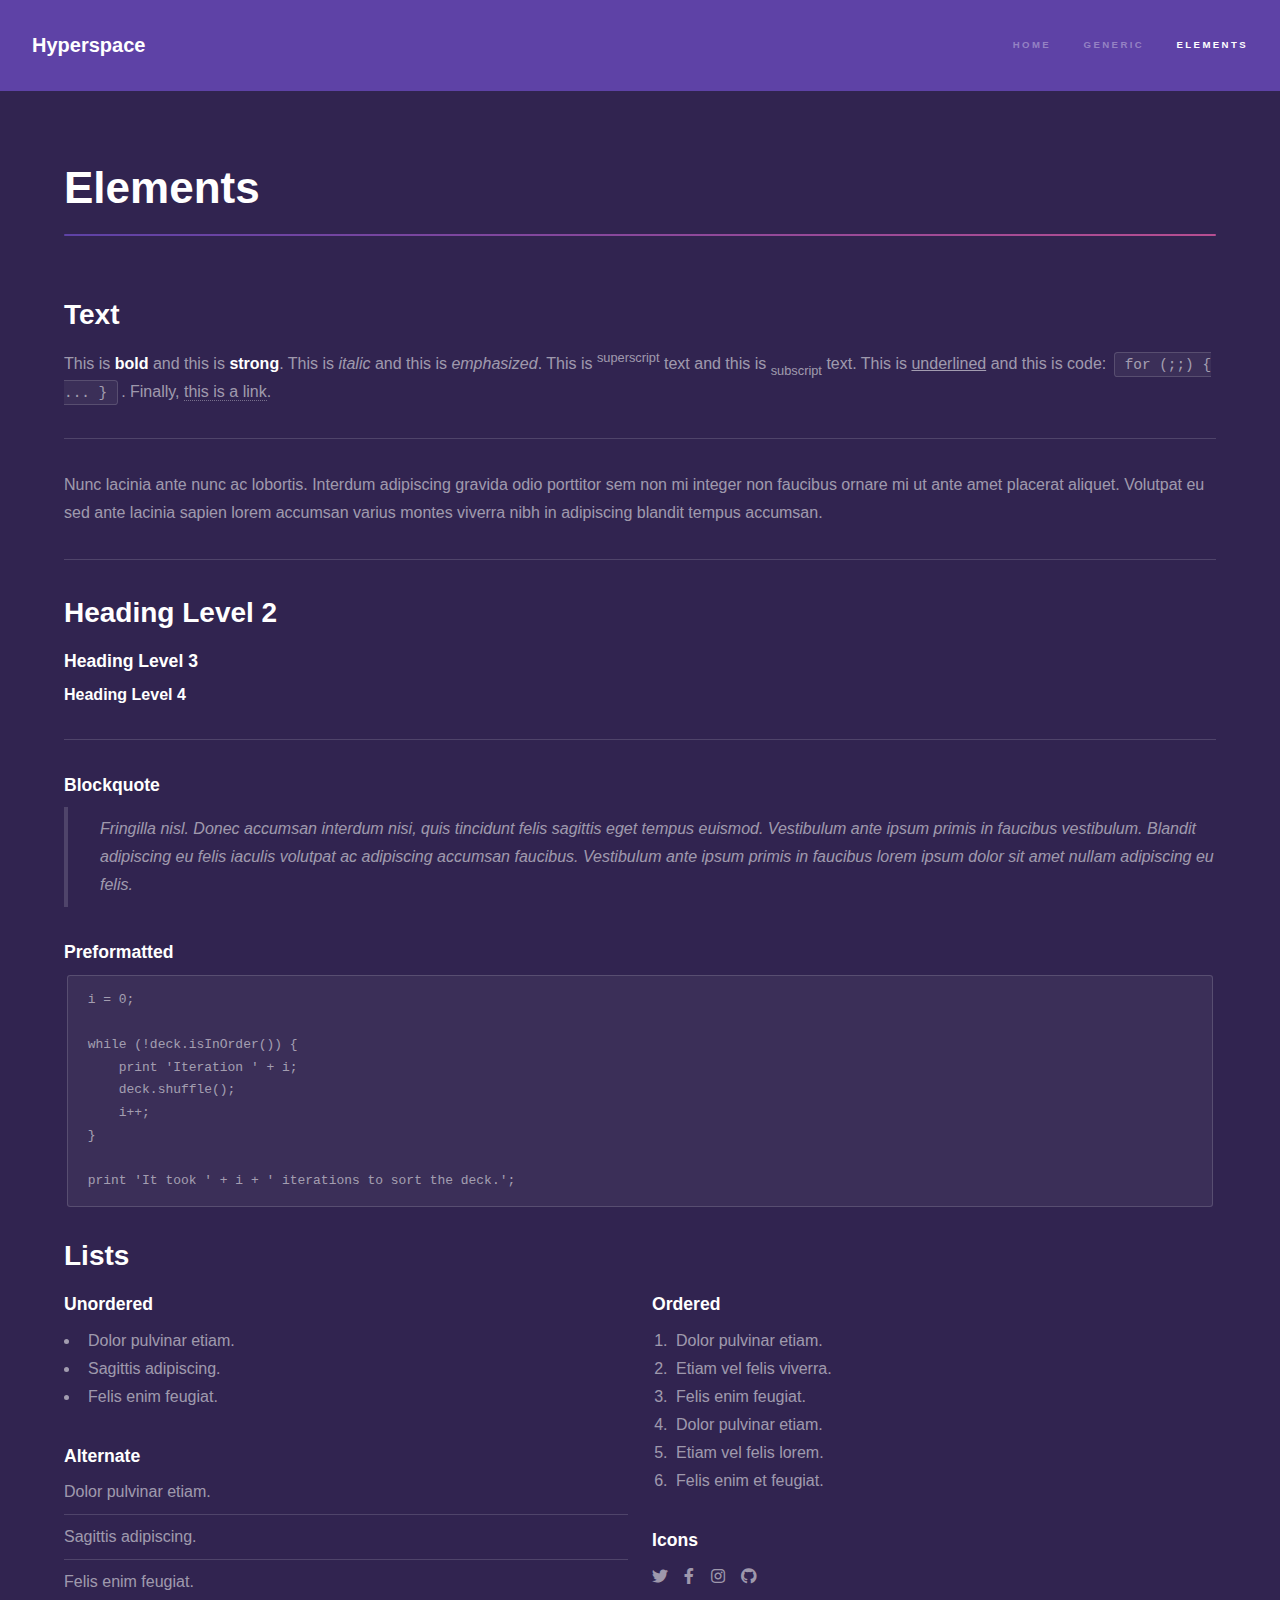
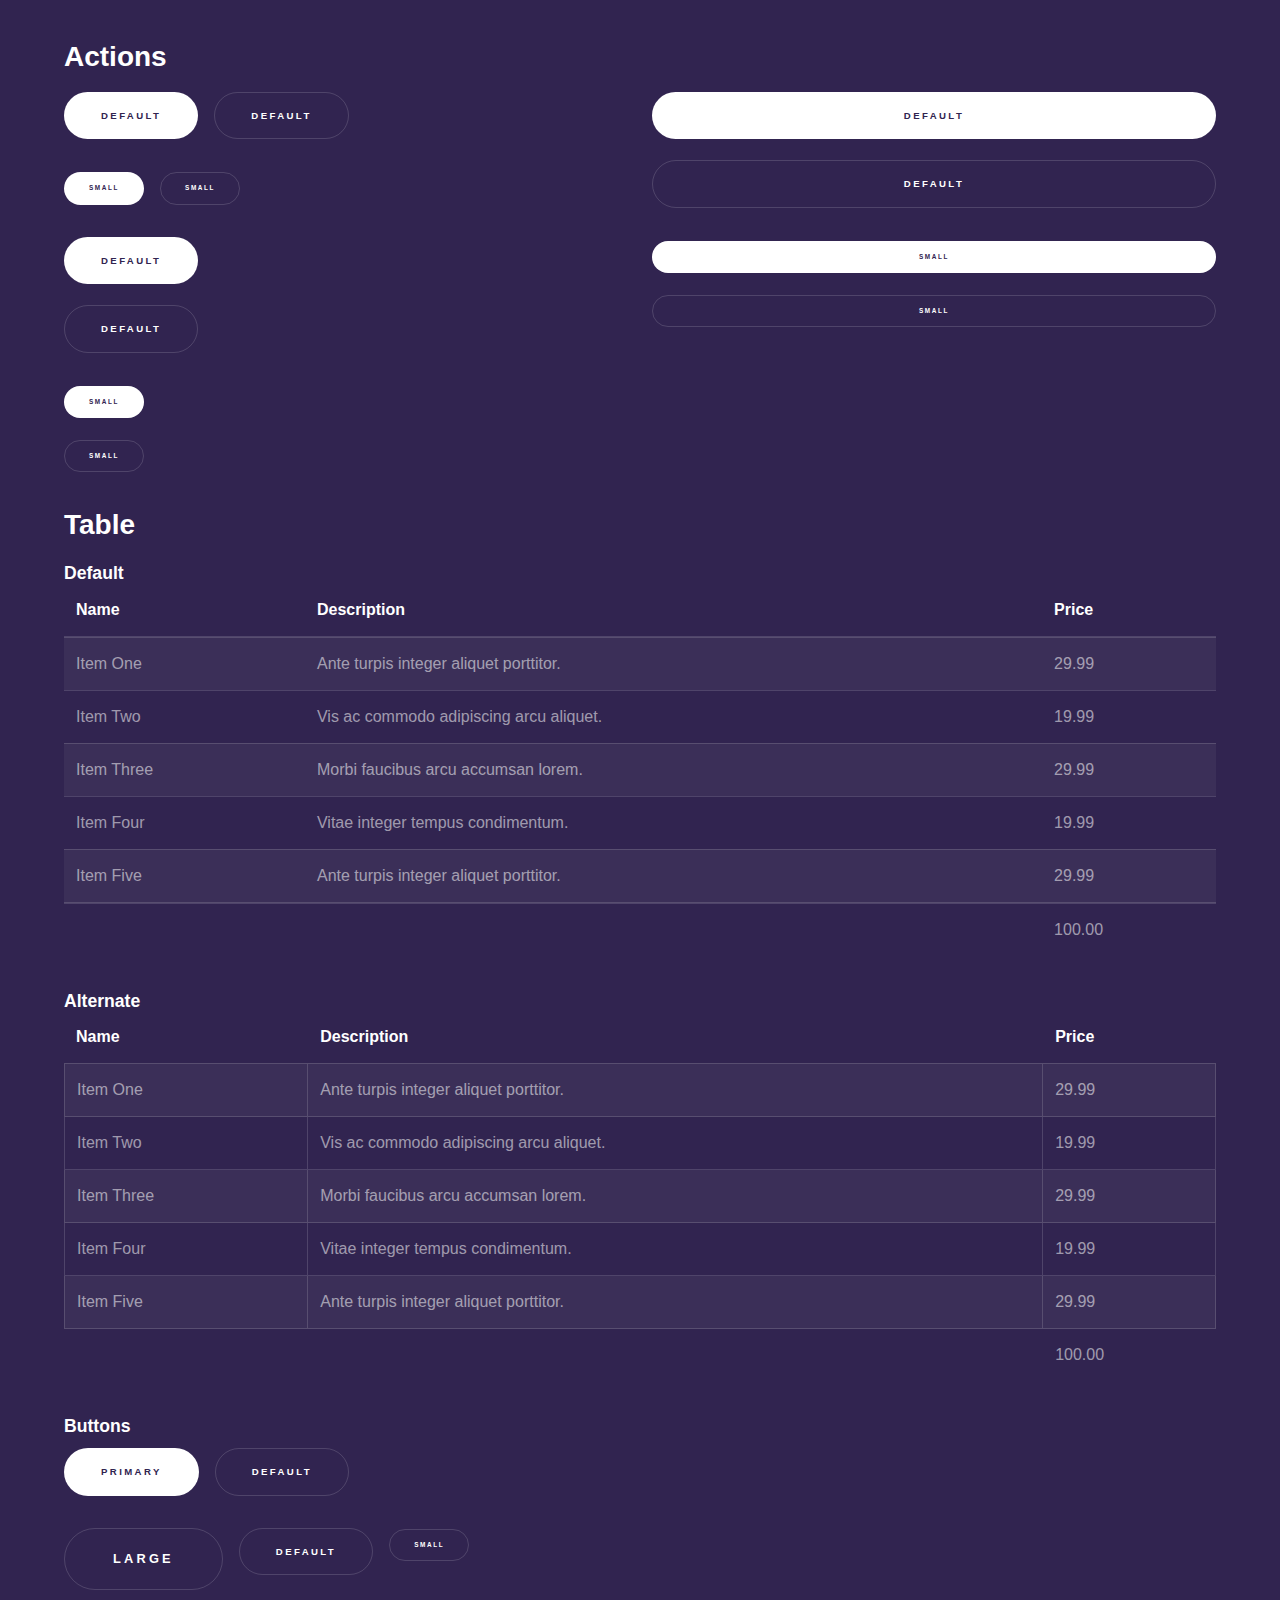
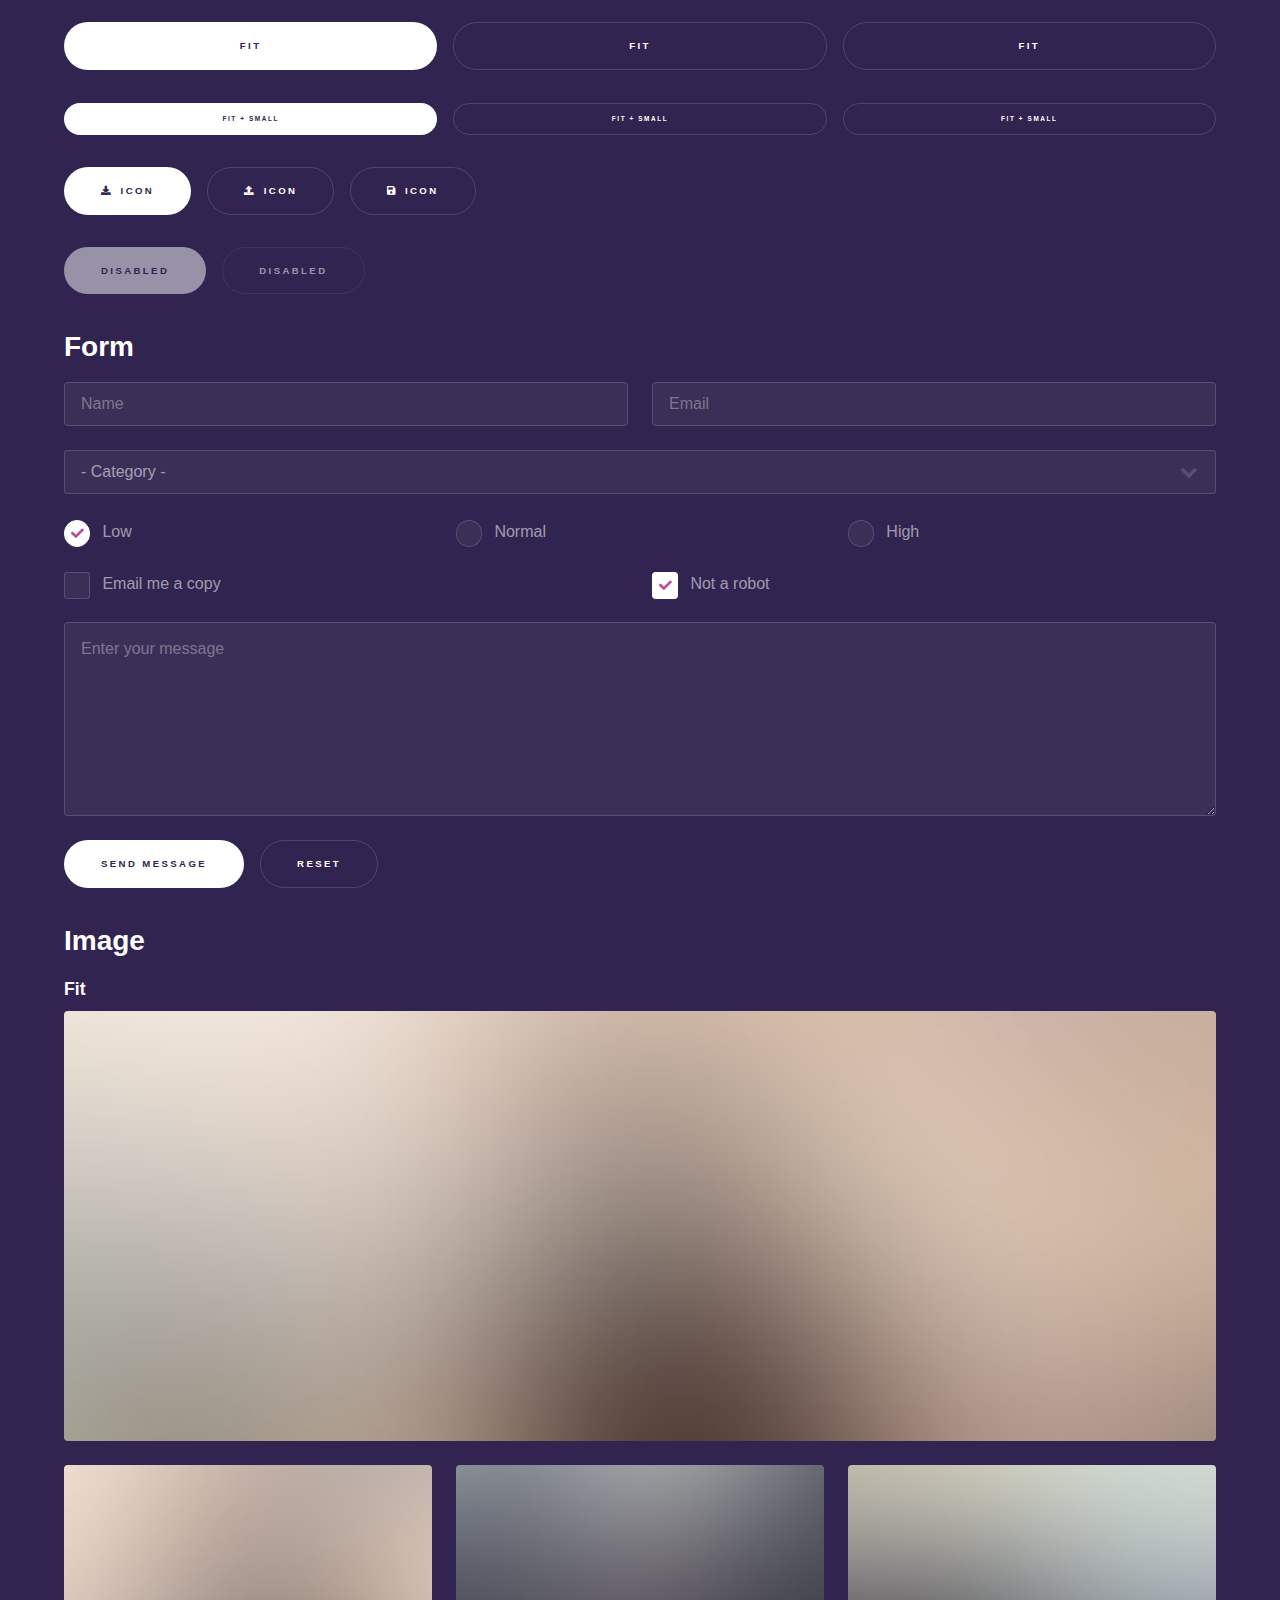
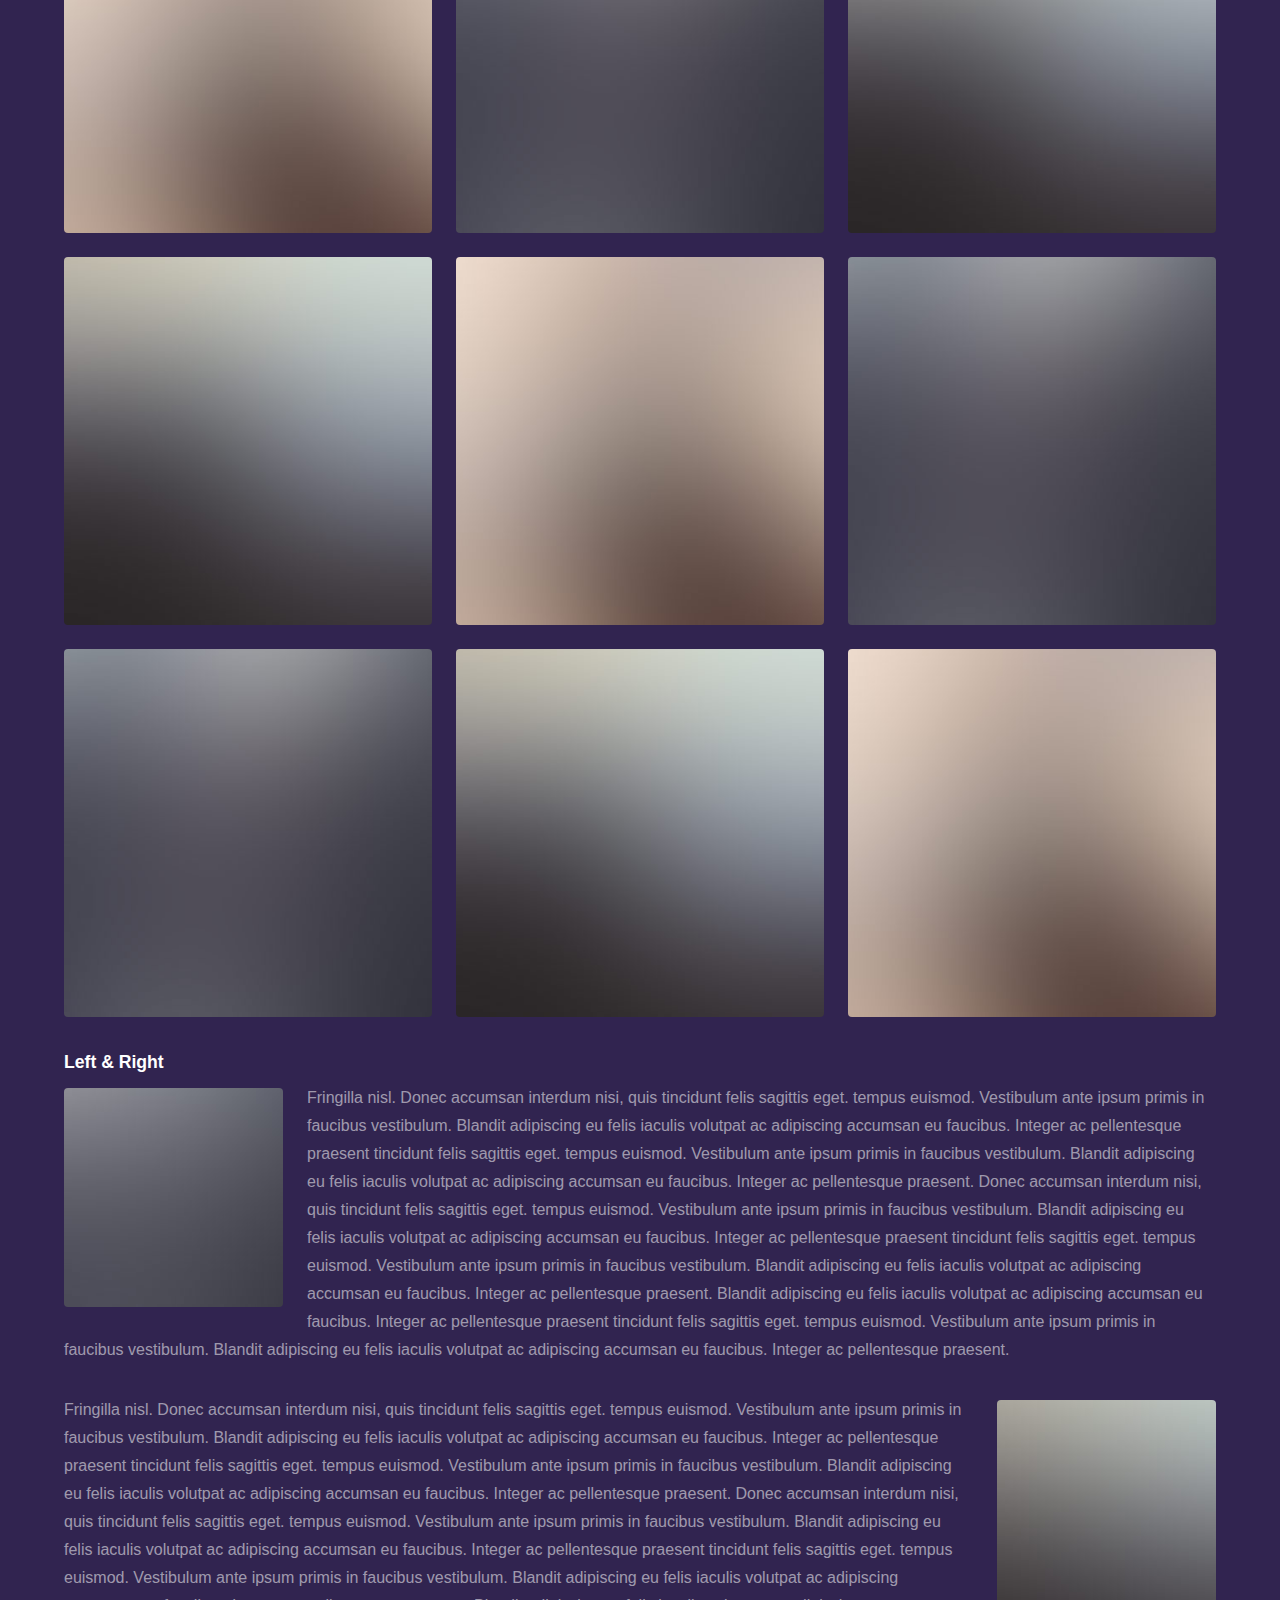
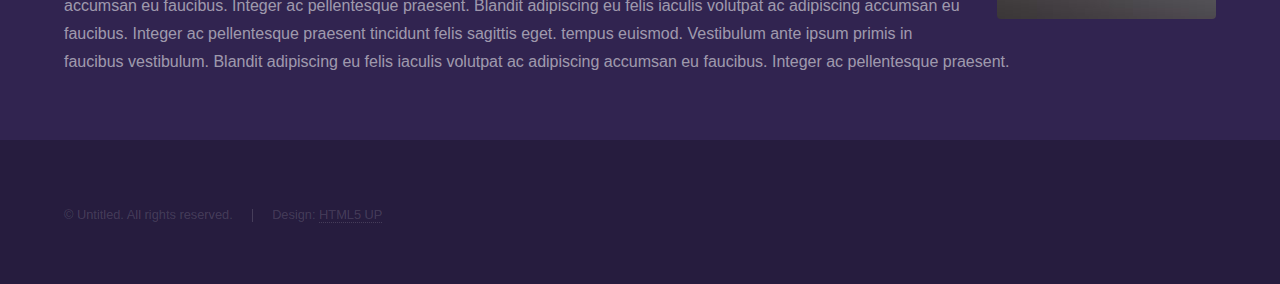
<file: elements.html>
<!DOCTYPE HTML>
<!--
	Hyperspace by HTML5 UP
	html5up.net | @ajlkn
	Free for personal and commercial use under the CCA 3.0 license (html5up.net/license)
-->
<html>
	<head>
		<title>Elements - Hyperspace by HTML5 UP</title>
		<meta charset="utf-8" />
		<meta name="viewport" content="width=device-width, initial-scale=1, user-scalable=no" />
		<link rel="stylesheet" href="assets/css/main.css" />
		<noscript><link rel="stylesheet" href="assets/css/noscript.css" /></noscript>
	</head>
	<body class="is-preload">

		<!-- Header -->
			<header id="header">
				<a href="index.html" class="title">Hyperspace</a>
				<nav>
					<ul>
						<li><a href="index.html">Home</a></li>
						<li><a href="generic.html">Generic</a></li>
						<li><a href="elements.html"  class="active">Elements</a></li>
					</ul>
				</nav>
			</header>

		<!-- Wrapper -->
			<div id="wrapper">

				<!-- Main -->
					<section id="main" class="wrapper">
						<div class="inner">
							<h1 class="major">Elements</h1>

							<!-- Text -->
								<section>
									<h2>Text</h2>
									<p>This is <b>bold</b> and this is <strong>strong</strong>. This is <i>italic</i> and this is <em>emphasized</em>.
									This is <sup>superscript</sup> text and this is <sub>subscript</sub> text.
									This is <u>underlined</u> and this is code: <code>for (;;) { ... }</code>. Finally, <a href="#">this is a link</a>.</p>
									<hr />
									<p>Nunc lacinia ante nunc ac lobortis. Interdum adipiscing gravida odio porttitor sem non mi integer non faucibus ornare mi ut ante amet placerat aliquet. Volutpat eu sed ante lacinia sapien lorem accumsan varius montes viverra nibh in adipiscing blandit tempus accumsan.</p>
									<hr />
									<h2>Heading Level 2</h2>
									<h3>Heading Level 3</h3>
									<h4>Heading Level 4</h4>
									<hr />
									<h3>Blockquote</h3>
									<blockquote>Fringilla nisl. Donec accumsan interdum nisi, quis tincidunt felis sagittis eget tempus euismod. Vestibulum ante ipsum primis in faucibus vestibulum. Blandit adipiscing eu felis iaculis volutpat ac adipiscing accumsan faucibus. Vestibulum ante ipsum primis in faucibus lorem ipsum dolor sit amet nullam adipiscing eu felis.</blockquote>
									<h3>Preformatted</h3>
									<pre><code>i = 0;

while (!deck.isInOrder()) {
    print 'Iteration ' + i;
    deck.shuffle();
    i++;
}

print 'It took ' + i + ' iterations to sort the deck.';</code></pre>
								</section>

							<!-- Lists -->
								<section>
									<h2>Lists</h2>
									<div class="row">
										<div class="col-6 col-12-medium">
											<h3>Unordered</h3>
											<ul>
												<li>Dolor pulvinar etiam.</li>
												<li>Sagittis adipiscing.</li>
												<li>Felis enim feugiat.</li>
											</ul>
											<h3>Alternate</h3>
											<ul class="alt">
												<li>Dolor pulvinar etiam.</li>
												<li>Sagittis adipiscing.</li>
												<li>Felis enim feugiat.</li>
											</ul>
										</div>
										<div class="col-6 col-12-medium">
											<h3>Ordered</h3>
											<ol>
												<li>Dolor pulvinar etiam.</li>
												<li>Etiam vel felis viverra.</li>
												<li>Felis enim feugiat.</li>
												<li>Dolor pulvinar etiam.</li>
												<li>Etiam vel felis lorem.</li>
												<li>Felis enim et feugiat.</li>
											</ol>
											<h3>Icons</h3>
											<ul class="icons">
												<li><a href="#" class="icon brands fa-twitter"><span class="label">Twitter</span></a></li>
												<li><a href="#" class="icon brands fa-facebook-f"><span class="label">Facebook</span></a></li>
												<li><a href="#" class="icon brands fa-instagram"><span class="label">Instagram</span></a></li>
												<li><a href="#" class="icon brands fa-github"><span class="label">Github</span></a></li>
											</ul>
										</div>
									</div>
									<h2>Actions</h2>
									<div class="row">
										<div class="col-6 col-12-medium">
											<ul class="actions">
												<li><a href="#" class="button primary">Default</a></li>
												<li><a href="#" class="button">Default</a></li>
											</ul>
											<ul class="actions small">
												<li><a href="#" class="button primary small">Small</a></li>
												<li><a href="#" class="button small">Small</a></li>
											</ul>
											<ul class="actions stacked">
												<li><a href="#" class="button primary">Default</a></li>
												<li><a href="#" class="button">Default</a></li>
											</ul>
											<ul class="actions stacked">
												<li><a href="#" class="button primary small">Small</a></li>
												<li><a href="#" class="button small">Small</a></li>
											</ul>
										</div>
										<div class="col-6 col-12-medium">
											<ul class="actions stacked">
												<li><a href="#" class="button primary fit">Default</a></li>
												<li><a href="#" class="button fit">Default</a></li>
											</ul>
											<ul class="actions stacked">
												<li><a href="#" class="button primary small fit">Small</a></li>
												<li><a href="#" class="button small fit">Small</a></li>
											</ul>
										</div>
									</div>
								</section>

							<!-- Table -->
								<section>
									<h2>Table</h2>
									<h3>Default</h3>
									<div class="table-wrapper">
										<table>
											<thead>
												<tr>
													<th>Name</th>
													<th>Description</th>
													<th>Price</th>
												</tr>
											</thead>
											<tbody>
												<tr>
													<td>Item One</td>
													<td>Ante turpis integer aliquet porttitor.</td>
													<td>29.99</td>
												</tr>
												<tr>
													<td>Item Two</td>
													<td>Vis ac commodo adipiscing arcu aliquet.</td>
													<td>19.99</td>
												</tr>
												<tr>
													<td>Item Three</td>
													<td> Morbi faucibus arcu accumsan lorem.</td>
													<td>29.99</td>
												</tr>
												<tr>
													<td>Item Four</td>
													<td>Vitae integer tempus condimentum.</td>
													<td>19.99</td>
												</tr>
												<tr>
													<td>Item Five</td>
													<td>Ante turpis integer aliquet porttitor.</td>
													<td>29.99</td>
												</tr>
											</tbody>
											<tfoot>
												<tr>
													<td colspan="2"></td>
													<td>100.00</td>
												</tr>
											</tfoot>
										</table>
									</div>

									<h3>Alternate</h3>
									<div class="table-wrapper">
										<table class="alt">
											<thead>
												<tr>
													<th>Name</th>
													<th>Description</th>
													<th>Price</th>
												</tr>
											</thead>
											<tbody>
												<tr>
													<td>Item One</td>
													<td>Ante turpis integer aliquet porttitor.</td>
													<td>29.99</td>
												</tr>
												<tr>
													<td>Item Two</td>
													<td>Vis ac commodo adipiscing arcu aliquet.</td>
													<td>19.99</td>
												</tr>
												<tr>
													<td>Item Three</td>
													<td> Morbi faucibus arcu accumsan lorem.</td>
													<td>29.99</td>
												</tr>
												<tr>
													<td>Item Four</td>
													<td>Vitae integer tempus condimentum.</td>
													<td>19.99</td>
												</tr>
												<tr>
													<td>Item Five</td>
													<td>Ante turpis integer aliquet porttitor.</td>
													<td>29.99</td>
												</tr>
											</tbody>
											<tfoot>
												<tr>
													<td colspan="2"></td>
													<td>100.00</td>
												</tr>
											</tfoot>
										</table>
									</div>
								</section>

							<!-- Buttons -->
								<section>
									<h3>Buttons</h3>
									<ul class="actions">
										<li><a href="#" class="button primary">Primary</a></li>
										<li><a href="#" class="button">Default</a></li>
									</ul>
									<ul class="actions">
										<li><a href="#" class="button large">Large</a></li>
										<li><a href="#" class="button">Default</a></li>
										<li><a href="#" class="button small">Small</a></li>
									</ul>
									<ul class="actions fit">
										<li><a href="#" class="button primary fit">Fit</a></li>
										<li><a href="#" class="button fit">Fit</a></li>
										<li><a href="#" class="button fit">Fit</a></li>
									</ul>
									<ul class="actions fit small">
										<li><a href="#" class="button primary fit small">Fit + Small</a></li>
										<li><a href="#" class="button fit small">Fit + Small</a></li>
										<li><a href="#" class="button fit small">Fit + Small</a></li>
									</ul>
									<ul class="actions">
										<li><a href="#" class="button primary icon solid fa-download">Icon</a></li>
										<li><a href="#" class="button icon solid fa-upload">Icon</a></li>
										<li><a href="#" class="button icon solid fa-save">Icon</a></li>
									</ul>
									<ul class="actions">
										<li><span class="button primary disabled">Disabled</span></li>
										<li><span class="button disabled">Disabled</span></li>
									</ul>
								</section>

							<!-- Form -->
								<section>
									<h2>Form</h2>
									<form method="post" action="#">
										<div class="row gtr-uniform">
											<div class="col-6 col-12-xsmall">
												<input type="text" name="demo-name" id="demo-name" value="" placeholder="Name" />
											</div>
											<div class="col-6 col-12-xsmall">
												<input type="email" name="demo-email" id="demo-email" value="" placeholder="Email" />
											</div>
											<div class="col-12">
												<select name="demo-category" id="demo-category">
													<option value="">- Category -</option>
													<option value="1">Manufacturing</option>
													<option value="1">Shipping</option>
													<option value="1">Administration</option>
													<option value="1">Human Resources</option>
												</select>
											</div>
											<div class="col-4 col-12-small">
												<input type="radio" id="demo-priority-low" name="demo-priority" checked>
												<label for="demo-priority-low">Low</label>
											</div>
											<div class="col-4 col-12-small">
												<input type="radio" id="demo-priority-normal" name="demo-priority">
												<label for="demo-priority-normal">Normal</label>
											</div>
											<div class="col-4 col-12-small">
												<input type="radio" id="demo-priority-high" name="demo-priority">
												<label for="demo-priority-high">High</label>
											</div>
											<div class="col-6 col-12-small">
												<input type="checkbox" id="demo-copy" name="demo-copy">
												<label for="demo-copy">Email me a copy</label>
											</div>
											<div class="col-6 col-12-small">
												<input type="checkbox" id="demo-human" name="demo-human" checked>
												<label for="demo-human">Not a robot</label>
											</div>
											<div class="col-12">
												<textarea name="demo-message" id="demo-message" placeholder="Enter your message" rows="6"></textarea>
											</div>
											<div class="col-12">
												<ul class="actions">
													<li><input type="submit" value="Send Message" class="primary" /></li>
													<li><input type="reset" value="Reset" /></li>
												</ul>
											</div>
										</div>
									</form>
								</section>

							<!-- Image -->
								<section>
									<h2>Image</h2>
									<h3>Fit</h3>
									<div class="box alt">
										<div class="row gtr-uniform">
											<div class="col-12"><span class="image fit"><img src="images/pic04.jpg" alt="" /></span></div>
											<div class="col-4"><span class="image fit"><img src="images/pic01.jpg" alt="" /></span></div>
											<div class="col-4"><span class="image fit"><img src="images/pic02.jpg" alt="" /></span></div>
											<div class="col-4"><span class="image fit"><img src="images/pic03.jpg" alt="" /></span></div>
											<div class="col-4"><span class="image fit"><img src="images/pic03.jpg" alt="" /></span></div>
											<div class="col-4"><span class="image fit"><img src="images/pic01.jpg" alt="" /></span></div>
											<div class="col-4"><span class="image fit"><img src="images/pic02.jpg" alt="" /></span></div>
											<div class="col-4"><span class="image fit"><img src="images/pic02.jpg" alt="" /></span></div>
											<div class="col-4"><span class="image fit"><img src="images/pic03.jpg" alt="" /></span></div>
											<div class="col-4"><span class="image fit"><img src="images/pic01.jpg" alt="" /></span></div>
										</div>
									</div>
									<h3>Left &amp; Right</h3>
									<p><span class="image left"><img src="images/pic05.jpg" alt="" /></span>Fringilla nisl. Donec accumsan interdum nisi, quis tincidunt felis sagittis eget. tempus euismod. Vestibulum ante ipsum primis in faucibus vestibulum. Blandit adipiscing eu felis iaculis volutpat ac adipiscing accumsan eu faucibus. Integer ac pellentesque praesent tincidunt felis sagittis eget. tempus euismod. Vestibulum ante ipsum primis in faucibus vestibulum. Blandit adipiscing eu felis iaculis volutpat ac adipiscing accumsan eu faucibus. Integer ac pellentesque praesent. Donec accumsan interdum nisi, quis tincidunt felis sagittis eget. tempus euismod. Vestibulum ante ipsum primis in faucibus vestibulum. Blandit adipiscing eu felis iaculis volutpat ac adipiscing accumsan eu faucibus. Integer ac pellentesque praesent tincidunt felis sagittis eget. tempus euismod. Vestibulum ante ipsum primis in faucibus vestibulum. Blandit adipiscing eu felis iaculis volutpat ac adipiscing accumsan eu faucibus. Integer ac pellentesque praesent. Blandit adipiscing eu felis iaculis volutpat ac adipiscing accumsan eu faucibus. Integer ac pellentesque praesent tincidunt felis sagittis eget. tempus euismod. Vestibulum ante ipsum primis in faucibus vestibulum. Blandit adipiscing eu felis iaculis volutpat ac adipiscing accumsan eu faucibus. Integer ac pellentesque praesent.</p>
									<p><span class="image right"><img src="images/pic06.jpg" alt="" /></span>Fringilla nisl. Donec accumsan interdum nisi, quis tincidunt felis sagittis eget. tempus euismod. Vestibulum ante ipsum primis in faucibus vestibulum. Blandit adipiscing eu felis iaculis volutpat ac adipiscing accumsan eu faucibus. Integer ac pellentesque praesent tincidunt felis sagittis eget. tempus euismod. Vestibulum ante ipsum primis in faucibus vestibulum. Blandit adipiscing eu felis iaculis volutpat ac adipiscing accumsan eu faucibus. Integer ac pellentesque praesent. Donec accumsan interdum nisi, quis tincidunt felis sagittis eget. tempus euismod. Vestibulum ante ipsum primis in faucibus vestibulum. Blandit adipiscing eu felis iaculis volutpat ac adipiscing accumsan eu faucibus. Integer ac pellentesque praesent tincidunt felis sagittis eget. tempus euismod. Vestibulum ante ipsum primis in faucibus vestibulum. Blandit adipiscing eu felis iaculis volutpat ac adipiscing accumsan eu faucibus. Integer ac pellentesque praesent. Blandit adipiscing eu felis iaculis volutpat ac adipiscing accumsan eu faucibus. Integer ac pellentesque praesent tincidunt felis sagittis eget. tempus euismod. Vestibulum ante ipsum primis in faucibus vestibulum. Blandit adipiscing eu felis iaculis volutpat ac adipiscing accumsan eu faucibus. Integer ac pellentesque praesent.</p>
								</section>

						</div>
					</section>

			</div>

		<!-- Footer -->
			<footer id="footer" class="wrapper alt">
				<div class="inner">
					<ul class="menu">
						<li>&copy; Untitled. All rights reserved.</li><li>Design: <a href="http://html5up.net">HTML5 UP</a></li>
					</ul>
				</div>
			</footer>

		<!-- Scripts -->
			<script src="assets/js/jquery.min.js"></script>
			<script src="assets/js/jquery.scrollex.min.js"></script>
			<script src="assets/js/jquery.scrolly.min.js"></script>
			<script src="assets/js/browser.min.js"></script>
			<script src="assets/js/breakpoints.min.js"></script>
			<script src="assets/js/util.js"></script>
			<script src="assets/js/main.js"></script>

	</body>
</html>
</file>
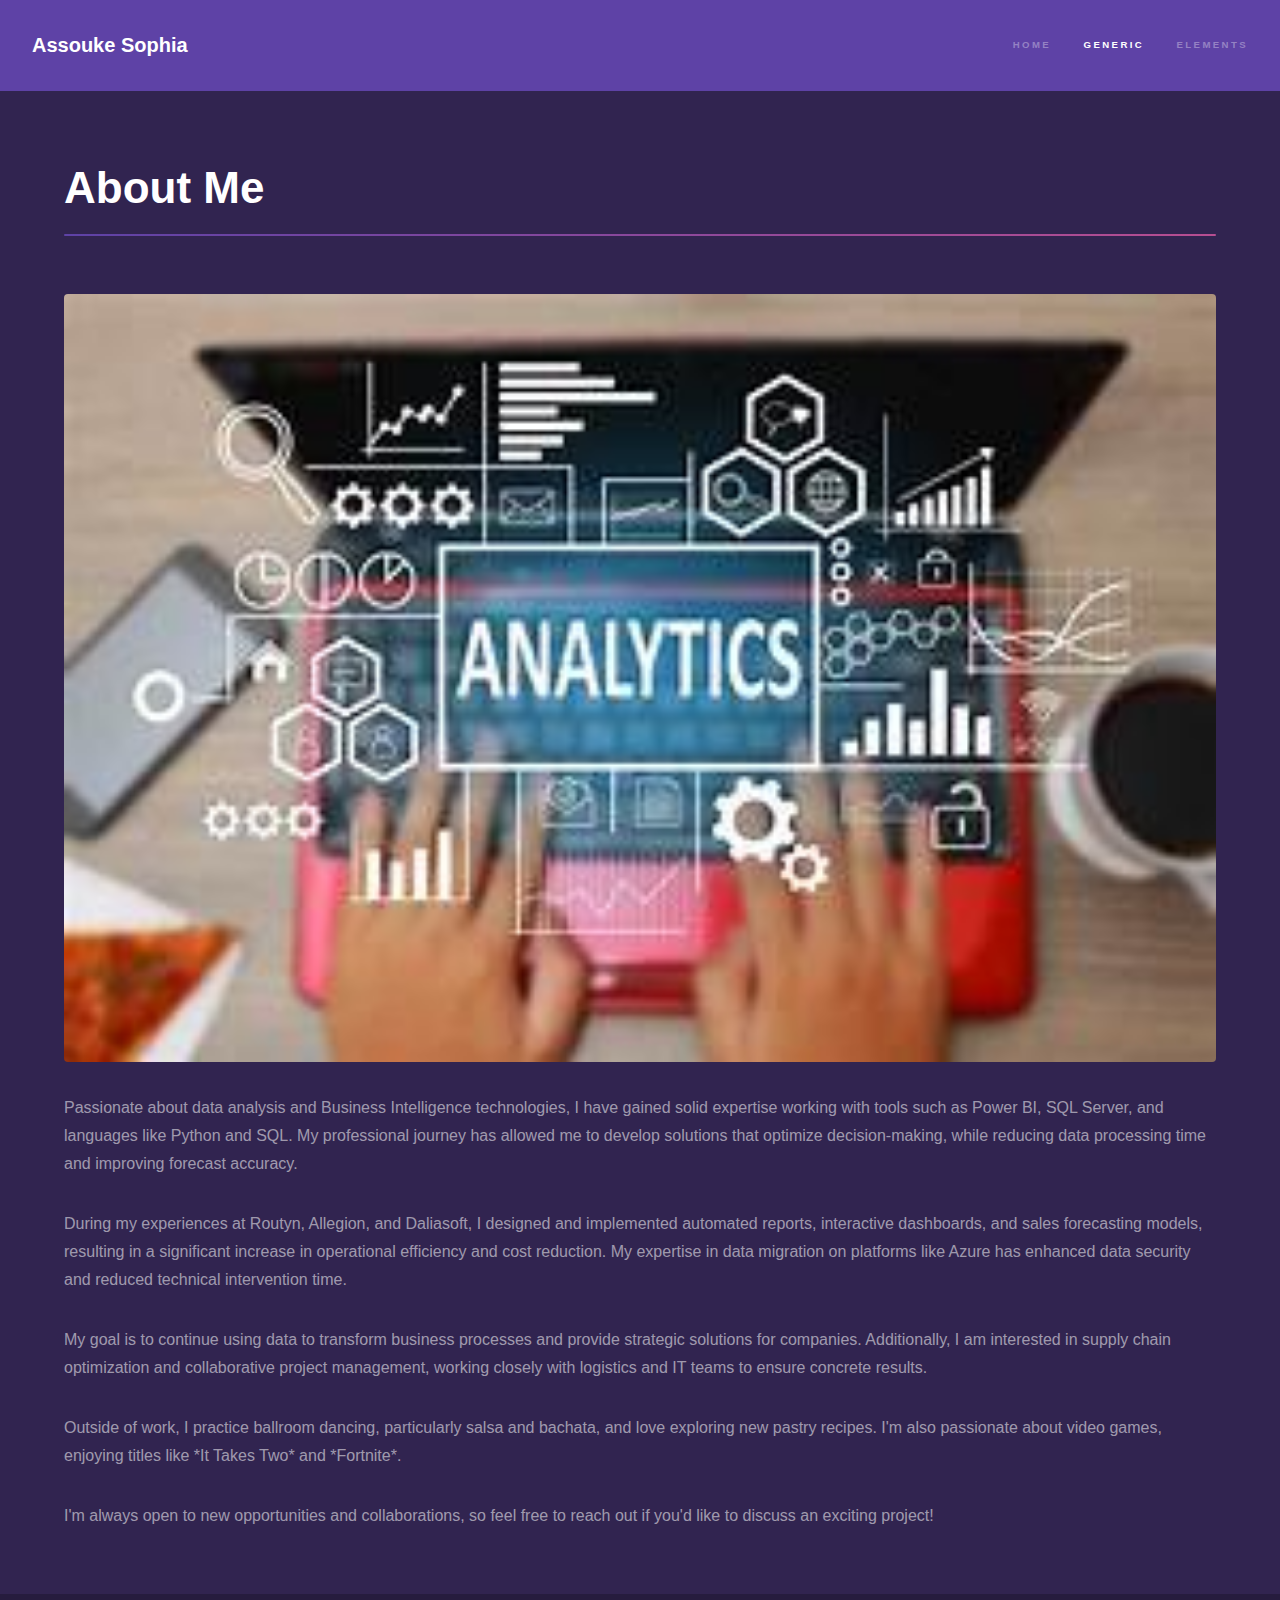
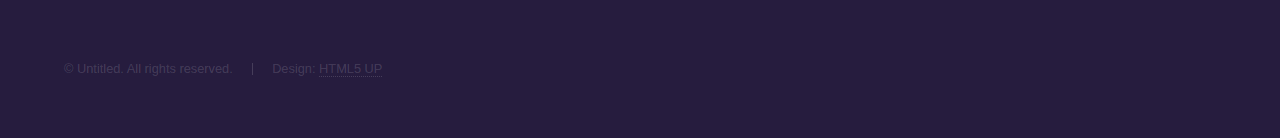
<file: generic.html>
<!DOCTYPE HTML>
<!--
	Hyperspace by HTML5 UP
	html5up.net | @ajlkn
	Free for personal and commercial use under the CCA 3.0 license (html5up.net/license)
-->
<html>
	<head>
		<title>About Me</title>
		<meta charset="utf-8" />
		<meta name="viewport" content="width=device-width, initial-scale=1, user-scalable=no" />
		<link rel="stylesheet" href="assets/css/main.css" />
		<noscript><link rel="stylesheet" href="assets/css/noscript.css" /></noscript>
	</head>
	<body class="is-preload">

		<!-- Header -->
			<header id="header">
				<a href="index.html" class="title">Assouke Sophia</a>
				<nav>
					<ul>
						<li><a href="index.html">Home</a></li>
						<li><a href="generic.html" class="active">Generic</a></li>
						<li><a href="elements.html">Elements</a></li>
					</ul>
				</nav>
			</header>

		<!-- Wrapper -->
			<div id="wrapper">

				<!-- Main -->
<section id="main" class="wrapper">
    <div class="inner">
        <h1 class="major">About Me</h1>
        <span class="image fit"><img src="images/th.png" alt="" /></span>
        <p>Passionate about data analysis and Business Intelligence technologies, I have gained solid expertise working with tools such as Power BI, SQL Server, and languages like Python and SQL. My professional journey has allowed me to develop solutions that optimize decision-making, while reducing data processing time and improving forecast accuracy.</p>
        <p>During my experiences at Routyn, Allegion, and Daliasoft, I designed and implemented automated reports, interactive dashboards, and sales forecasting models, resulting in a significant increase in operational efficiency and cost reduction. My expertise in data migration on platforms like Azure has enhanced data security and reduced technical intervention time.</p>
        <p>My goal is to continue using data to transform business processes and provide strategic solutions for companies. Additionally, I am interested in supply chain optimization and collaborative project management, working closely with logistics and IT teams to ensure concrete results.</p>
        <p>Outside of work, I practice ballroom dancing, particularly salsa and bachata, and love exploring new pastry recipes. I'm also passionate about video games, enjoying titles like *It Takes Two* and *Fortnite*.</p>

        <p>I'm always open to new opportunities and collaborations, so feel free to reach out if you'd like to discuss an exciting project!</p>
    </div>
</section>


			</div>

		<!-- Footer -->
			<footer id="footer" class="wrapper alt">
				<div class="inner">
					<ul class="menu">
						<li>&copy; Untitled. All rights reserved.</li><li>Design: <a href="http://html5up.net">HTML5 UP</a></li>
					</ul>
				</div>
			</footer>

		<!-- Scripts -->
			<script src="assets/js/jquery.min.js"></script>
			<script src="assets/js/jquery.scrollex.min.js"></script>
			<script src="assets/js/jquery.scrolly.min.js"></script>
			<script src="assets/js/browser.min.js"></script>
			<script src="assets/js/breakpoints.min.js"></script>
			<script src="assets/js/util.js"></script>
			<script src="assets/js/main.js"></script>

	</body>
</html>
</file>
<file: assets/css/noscript.css>
/*
	Hyperspace by HTML5 UP
	html5up.net | @ajlkn
	Free for personal and commercial use under the CCA 3.0 license (html5up.net/license)
*/

/* Spotlights */

	.spotlights > section > .image:before {
		opacity: 0 !important;
	}

	.spotlights > section > .content > .inner {
		-moz-transform: none !important;
		-webkit-transform: none !important;
		-ms-transform: none !important;
		transform: none !important;
		opacity: 1 !important;
	}

/* Wrapper */

	.wrapper > .inner {
		opacity: 1 !important;
		-moz-transform: none !important;
		-webkit-transform: none !important;
		-ms-transform: none !important;
		transform: none !important;
	}

/* Sidebar */

	#sidebar > .inner {
		opacity: 1 !important;
	}

	#sidebar nav > ul > li {
		-moz-transform: none !important;
		-webkit-transform: none !important;
		-ms-transform: none !important;
		transform: none !important;
		opacity: 1 !important;
	}
</file>
<file: assets/css/main.css>
@import url(fontawesome-all.min.css);

/*
	Hyperspace by HTML5 UP
	html5up.net | @ajlkn
	Free for personal and commercial use under the CCA 3.0 license (html5up.net/license)
*/

html, body, div, span, applet, object,
iframe, h1, h2, h3, h4, h5, h6, p, blockquote,
pre, a, abbr, acronym, address, big, cite,
code, del, dfn, em, img, ins, kbd, q, s, samp,
small, strike, strong, sub, sup, tt, var, b,
u, i, center, dl, dt, dd, ol, ul, li, fieldset,
form, label, legend, table, caption, tbody,
tfoot, thead, tr, th, td, article, aside,
canvas, details, embed, figure, figcaption,
footer, header, hgroup, menu, nav, output, ruby,
section, summary, time, mark, audio, video {
	margin: 0;
	padding: 0;
	border: 0;
	font-size: 100%;
	font: inherit;
	vertical-align: baseline;}

article, aside, details, figcaption, figure,
footer, header, hgroup, menu, nav, section {
	display: block;}

body {
	line-height: 1;
}

ol, ul {
	list-style: none;
}

blockquote, q {
	quotes: none;
}

	blockquote:before, blockquote:after, q:before, q:after {
		content: '';
		content: none;
	}

table {
	border-collapse: collapse;
	border-spacing: 0;
}

body {
	-webkit-text-size-adjust: none;
}

mark {
	background-color: transparent;
	color: inherit;
}

input::-moz-focus-inner {
	border: 0;
	padding: 0;
}

input, select, textarea {
	-moz-appearance: none;
	-webkit-appearance: none;
	-ms-appearance: none;
	appearance: none;
}

/* Basic */

	@-ms-viewport {
		width: device-width;
	}

	body {
		-ms-overflow-style: scrollbar;
	}

	@media screen and (max-width: 480px) {

		html, body {
			min-width: 320px;
		}

	}

	html {
		box-sizing: border-box;
	}

	*, *:before, *:after {
		box-sizing: inherit;
	}

	body {
		background: #312450;
	}

		body.is-preload *, body.is-preload *:before, body.is-preload *:after {
			-moz-animation: none !important;
			-webkit-animation: none !important;
			-ms-animation: none !important;
			animation: none !important;
			-moz-transition: none !important;
			-webkit-transition: none !important;
			-ms-transition: none !important;
			transition: none !important;
		}

/* Type */

	body, input, select, textarea {
		color: rgba(255, 255, 255, 0.55);
		font-family: Arial, Helvetica, sans-serif;
		font-size: 16.5pt;
		font-weight: normal;
		line-height: 1.75;
	}

		@media screen and (max-width: 1680px) {

			body, input, select, textarea {
				font-size: 13pt;
			}

		}

		@media screen and (max-width: 1280px) {

			body, input, select, textarea {
				font-size: 12pt;
			}

		}

		@media screen and (max-width: 360px) {

			body, input, select, textarea {
				font-size: 11pt;
			}

		}

	a {
		-moz-transition: color 0.2s ease, border-bottom-color 0.2s ease;
		-webkit-transition: color 0.2s ease, border-bottom-color 0.2s ease;
		-ms-transition: color 0.2s ease, border-bottom-color 0.2s ease;
		transition: color 0.2s ease, border-bottom-color 0.2s ease;
		border-bottom: dotted 1px rgba(255, 255, 255, 0.35);
		color: inherit;
		text-decoration: none;
	}

		a:hover {
			border-bottom-color: transparent;
			color: #ffffff;
		}

	strong, b {
		color: #ffffff;
		font-weight: bold;
	}

	em, i {
		font-style: italic;
	}

	p {
		margin: 0 0 2em 0;
	}

	h1, h2, h3, h4, h5, h6 {
		color: #ffffff;
		font-weight: bold;
		line-height: 1.5;
		margin: 0 0 0.5em 0;
	}

		h1 a, h2 a, h3 a, h4 a, h5 a, h6 a {
			color: inherit;
			text-decoration: none;
		}

	h1 {
		font-size: 2.75em;
	}

		h1.major {
			margin: 0 0 1.3em 0;
			position: relative;
			padding-bottom: 0.35em;
		}

			h1.major:after {
				background-image: -moz-linear-gradient(to right, #5e42a6, #b74e91);
				background-image: -webkit-linear-gradient(to right, #5e42a6, #b74e91);
				background-image: -ms-linear-gradient(to right, #5e42a6, #b74e91);
				background-image: linear-gradient(to right, #5e42a6, #b74e91);
				-moz-transition: max-width 0.2s ease;
				-webkit-transition: max-width 0.2s ease;
				-ms-transition: max-width 0.2s ease;
				transition: max-width 0.2s ease;
				border-radius: 0.2em;
				bottom: 0;
				content: '';
				height: 0.05em;
				position: absolute;
				right: 0;
				width: 100%;
			}

	h2 {
		font-size: 1.75em;
	}

	h3 {
		font-size: 1.1em;
	}

	h4 {
		font-size: 1em;
	}

	h5 {
		font-size: 0.8em;
	}

	h6 {
		font-size: 0.6em;
	}

	@media screen and (max-width: 736px) {

		h1 {
			font-size: 2em;
		}

		h2 {
			font-size: 1.25em;
		}

		h3 {
			font-size: 1em;
		}

		h4 {
			font-size: 0.8em;
		}

		h5 {
			font-size: 0.6em;
		}

		h6 {
			font-size: 0.6em;
		}

	}

	sub {
		font-size: 0.8em;
		position: relative;
		top: 0.5em;
	}

	sup {
		font-size: 0.8em;
		position: relative;
		top: -0.5em;
	}

	blockquote {
		border-left: solid 4px rgba(255, 255, 255, 0.15);
		font-style: italic;
		margin: 0 0 2em 0;
		padding: 0.5em 0 0.5em 2em;
	}

	code {
		background: rgba(255, 255, 255, 0.05);
		border-radius: 0.25em;
		border: solid 1px rgba(255, 255, 255, 0.15);
		font-family: "Courier New", monospace;
		font-size: 0.9em;
		margin: 0 0.25em;
		padding: 0.25em 0.65em;
	}

	pre {
		-webkit-overflow-scrolling: touch;
		font-family: "Courier New", monospace;
		font-size: 0.9em;
		margin: 0 0 2em 0;
	}

		pre code {
			display: block;
			line-height: 1.75em;
			padding: 1em 1.5em;
			overflow-x: auto;
		}

	hr {
		border: 0;
		border-bottom: solid 1px rgba(255, 255, 255, 0.15);
		margin: 2em 0;
	}

		hr.major {
			margin: 3em 0;
		}

	.align-left {
		text-align: left;
	}

	.align-center {
		text-align: center;
	}

	.align-right {
		text-align: right;
	}

/* Row */

	.row {
		display: flex;
		flex-wrap: wrap;
		box-sizing: border-box;
		align-items: stretch;
	}

		.row > * {
			box-sizing: border-box;
		}

		.row.gtr-uniform > * > :last-child {
			margin-bottom: 0;
		}

		.row.aln-left {
			justify-content: flex-start;
		}

		.row.aln-center {
			justify-content: center;
		}

		.row.aln-right {
			justify-content: flex-end;
		}

		.row.aln-top {
			align-items: flex-start;
		}

		.row.aln-middle {
			align-items: center;
		}

		.row.aln-bottom {
			align-items: flex-end;
		}

		.row > .imp {
			order: -1;
		}

		.row > .col-1 {
			width: 8.33333%;
		}

		.row > .off-1 {
			margin-left: 8.33333%;
		}

		.row > .col-2 {
			width: 16.66667%;
		}

		.row > .off-2 {
			margin-left: 16.66667%;
		}

		.row > .col-3 {
			width: 25%;
		}

		.row > .off-3 {
			margin-left: 25%;
		}

		.row > .col-4 {
			width: 33.33333%;
		}

		.row > .off-4 {
			margin-left: 33.33333%;
		}

		.row > .col-5 {
			width: 41.66667%;
		}

		.row > .off-5 {
			margin-left: 41.66667%;
		}

		.row > .col-6 {
			width: 50%;
		}

		.row > .off-6 {
			margin-left: 50%;
		}

		.row > .col-7 {
			width: 58.33333%;
		}

		.row > .off-7 {
			margin-left: 58.33333%;
		}

		.row > .col-8 {
			width: 66.66667%;
		}

		.row > .off-8 {
			margin-left: 66.66667%;
		}

		.row > .col-9 {
			width: 75%;
		}

		.row > .off-9 {
			margin-left: 75%;
		}

		.row > .col-10 {
			width: 83.33333%;
		}

		.row > .off-10 {
			margin-left: 83.33333%;
		}

		.row > .col-11 {
			width: 91.66667%;
		}

		.row > .off-11 {
			margin-left: 91.66667%;
		}

		.row > .col-12 {
			width: 100%;
		}

		.row > .off-12 {
			margin-left: 100%;
		}

		.row.gtr-0 {
			margin-top: 0;
			margin-left: 0em;
		}

			.row.gtr-0 > * {
				padding: 0 0 0 0em;
			}

			.row.gtr-0.gtr-uniform {
				margin-top: 0em;
			}

				.row.gtr-0.gtr-uniform > * {
					padding-top: 0em;
				}

		.row.gtr-25 {
			margin-top: 0;
			margin-left: -0.375em;
		}

			.row.gtr-25 > * {
				padding: 0 0 0 0.375em;
			}

			.row.gtr-25.gtr-uniform {
				margin-top: -0.375em;
			}

				.row.gtr-25.gtr-uniform > * {
					padding-top: 0.375em;
				}

		.row.gtr-50 {
			margin-top: 0;
			margin-left: -0.75em;
		}

			.row.gtr-50 > * {
				padding: 0 0 0 0.75em;
			}

			.row.gtr-50.gtr-uniform {
				margin-top: -0.75em;
			}

				.row.gtr-50.gtr-uniform > * {
					padding-top: 0.75em;
				}

		.row {
			margin-top: 0;
			margin-left: -1.5em;
		}

			.row > * {
				padding: 0 0 0 1.5em;
			}

			.row.gtr-uniform {
				margin-top: -1.5em;
			}

				.row.gtr-uniform > * {
					padding-top: 1.5em;
				}

		.row.gtr-150 {
			margin-top: 0;
			margin-left: -2.25em;
		}

			.row.gtr-150 > * {
				padding: 0 0 0 2.25em;
			}

			.row.gtr-150.gtr-uniform {
				margin-top: -2.25em;
			}

				.row.gtr-150.gtr-uniform > * {
					padding-top: 2.25em;
				}

		.row.gtr-200 {
			margin-top: 0;
			margin-left: -3em;
		}

			.row.gtr-200 > * {
				padding: 0 0 0 3em;
			}

			.row.gtr-200.gtr-uniform {
				margin-top: -3em;
			}

				.row.gtr-200.gtr-uniform > * {
					padding-top: 3em;
				}

		@media screen and (max-width: 1680px) {

			.row {
				display: flex;
				flex-wrap: wrap;
				box-sizing: border-box;
				align-items: stretch;
			}

				.row > * {
					box-sizing: border-box;
				}

				.row.gtr-uniform > * > :last-child {
					margin-bottom: 0;
				}

				.row.aln-left {
					justify-content: flex-start;
				}

				.row.aln-center {
					justify-content: center;
				}

				.row.aln-right {
					justify-content: flex-end;
				}

				.row.aln-top {
					align-items: flex-start;
				}

				.row.aln-middle {
					align-items: center;
				}

				.row.aln-bottom {
					align-items: flex-end;
				}

				.row > .imp-xlarge {
					order: -1;
				}

				.row > .col-1-xlarge {
					width: 8.33333%;
				}

				.row > .off-1-xlarge {
					margin-left: 8.33333%;
				}

				.row > .col-2-xlarge {
					width: 16.66667%;
				}

				.row > .off-2-xlarge {
					margin-left: 16.66667%;
				}

				.row > .col-3-xlarge {
					width: 25%;
				}

				.row > .off-3-xlarge {
					margin-left: 25%;
				}

				.row > .col-4-xlarge {
					width: 33.33333%;
				}

				.row > .off-4-xlarge {
					margin-left: 33.33333%;
				}

				.row > .col-5-xlarge {
					width: 41.66667%;
				}

				.row > .off-5-xlarge {
					margin-left: 41.66667%;
				}

				.row > .col-6-xlarge {
					width: 50%;
				}

				.row > .off-6-xlarge {
					margin-left: 50%;
				}

				.row > .col-7-xlarge {
					width: 58.33333%;
				}

				.row > .off-7-xlarge {
					margin-left: 58.33333%;
				}

				.row > .col-8-xlarge {
					width: 66.66667%;
				}

				.row > .off-8-xlarge {
					margin-left: 66.66667%;
				}

				.row > .col-9-xlarge {
					width: 75%;
				}

				.row > .off-9-xlarge {
					margin-left: 75%;
				}

				.row > .col-10-xlarge {
					width: 83.33333%;
				}

				.row > .off-10-xlarge {
					margin-left: 83.33333%;
				}

				.row > .col-11-xlarge {
					width: 91.66667%;
				}

				.row > .off-11-xlarge {
					margin-left: 91.66667%;
				}

				.row > .col-12-xlarge {
					width: 100%;
				}

				.row > .off-12-xlarge {
					margin-left: 100%;
				}

				.row.gtr-0 {
					margin-top: 0;
					margin-left: 0em;
				}

					.row.gtr-0 > * {
						padding: 0 0 0 0em;
					}

					.row.gtr-0.gtr-uniform {
						margin-top: 0em;
					}

						.row.gtr-0.gtr-uniform > * {
							padding-top: 0em;
						}

				.row.gtr-25 {
					margin-top: 0;
					margin-left: -0.375em;
				}

					.row.gtr-25 > * {
						padding: 0 0 0 0.375em;
					}

					.row.gtr-25.gtr-uniform {
						margin-top: -0.375em;
					}

						.row.gtr-25.gtr-uniform > * {
							padding-top: 0.375em;
						}

				.row.gtr-50 {
					margin-top: 0;
					margin-left: -0.75em;
				}

					.row.gtr-50 > * {
						padding: 0 0 0 0.75em;
					}

					.row.gtr-50.gtr-uniform {
						margin-top: -0.75em;
					}

						.row.gtr-50.gtr-uniform > * {
							padding-top: 0.75em;
						}

				.row {
					margin-top: 0;
					margin-left: -1.5em;
				}

					.row > * {
						padding: 0 0 0 1.5em;
					}

					.row.gtr-uniform {
						margin-top: -1.5em;
					}

						.row.gtr-uniform > * {
							padding-top: 1.5em;
						}

				.row.gtr-150 {
					margin-top: 0;
					margin-left: -2.25em;
				}

					.row.gtr-150 > * {
						padding: 0 0 0 2.25em;
					}

					.row.gtr-150.gtr-uniform {
						margin-top: -2.25em;
					}

						.row.gtr-150.gtr-uniform > * {
							padding-top: 2.25em;
						}

				.row.gtr-200 {
					margin-top: 0;
					margin-left: -3em;
				}

					.row.gtr-200 > * {
						padding: 0 0 0 3em;
					}

					.row.gtr-200.gtr-uniform {
						margin-top: -3em;
					}

						.row.gtr-200.gtr-uniform > * {
							padding-top: 3em;
						}

		}

		@media screen and (max-width: 1280px) {

			.row {
				display: flex;
				flex-wrap: wrap;
				box-sizing: border-box;
				align-items: stretch;
			}

				.row > * {
					box-sizing: border-box;
				}

				.row.gtr-uniform > * > :last-child {
					margin-bottom: 0;
				}

				.row.aln-left {
					justify-content: flex-start;
				}

				.row.aln-center {
					justify-content: center;
				}

				.row.aln-right {
					justify-content: flex-end;
				}

				.row.aln-top {
					align-items: flex-start;
				}

				.row.aln-middle {
					align-items: center;
				}

				.row.aln-bottom {
					align-items: flex-end;
				}

				.row > .imp-large {
					order: -1;
				}

				.row > .col-1-large {
					width: 8.33333%;
				}

				.row > .off-1-large {
					margin-left: 8.33333%;
				}

				.row > .col-2-large {
					width: 16.66667%;
				}

				.row > .off-2-large {
					margin-left: 16.66667%;
				}

				.row > .col-3-large {
					width: 25%;
				}

				.row > .off-3-large {
					margin-left: 25%;
				}

				.row > .col-4-large {
					width: 33.33333%;
				}

				.row > .off-4-large {
					margin-left: 33.33333%;
				}

				.row > .col-5-large {
					width: 41.66667%;
				}

				.row > .off-5-large {
					margin-left: 41.66667%;
				}

				.row > .col-6-large {
					width: 50%;
				}

				.row > .off-6-large {
					margin-left: 50%;
				}

				.row > .col-7-large {
					width: 58.33333%;
				}

				.row > .off-7-large {
					margin-left: 58.33333%;
				}

				.row > .col-8-large {
					width: 66.66667%;
				}

				.row > .off-8-large {
					margin-left: 66.66667%;
				}

				.row > .col-9-large {
					width: 75%;
				}

				.row > .off-9-large {
					margin-left: 75%;
				}

				.row > .col-10-large {
					width: 83.33333%;
				}

				.row > .off-10-large {
					margin-left: 83.33333%;
				}

				.row > .col-11-large {
					width: 91.66667%;
				}

				.row > .off-11-large {
					margin-left: 91.66667%;
				}

				.row > .col-12-large {
					width: 100%;
				}

				.row > .off-12-large {
					margin-left: 100%;
				}

				.row.gtr-0 {
					margin-top: 0;
					margin-left: 0em;
				}

					.row.gtr-0 > * {
						padding: 0 0 0 0em;
					}

					.row.gtr-0.gtr-uniform {
						margin-top: 0em;
					}

						.row.gtr-0.gtr-uniform > * {
							padding-top: 0em;
						}

				.row.gtr-25 {
					margin-top: 0;
					margin-left: -0.375em;
				}

					.row.gtr-25 > * {
						padding: 0 0 0 0.375em;
					}

					.row.gtr-25.gtr-uniform {
						margin-top: -0.375em;
					}

						.row.gtr-25.gtr-uniform > * {
							padding-top: 0.375em;
						}

				.row.gtr-50 {
					margin-top: 0;
					margin-left: -0.75em;
				}

					.row.gtr-50 > * {
						padding: 0 0 0 0.75em;
					}

					.row.gtr-50.gtr-uniform {
						margin-top: -0.75em;
					}

						.row.gtr-50.gtr-uniform > * {
							padding-top: 0.75em;
						}

				.row {
					margin-top: 0;
					margin-left: -1.5em;
				}

					.row > * {
						padding: 0 0 0 1.5em;
					}

					.row.gtr-uniform {
						margin-top: -1.5em;
					}

						.row.gtr-uniform > * {
							padding-top: 1.5em;
						}

				.row.gtr-150 {
					margin-top: 0;
					margin-left: -2.25em;
				}

					.row.gtr-150 > * {
						padding: 0 0 0 2.25em;
					}

					.row.gtr-150.gtr-uniform {
						margin-top: -2.25em;
					}

						.row.gtr-150.gtr-uniform > * {
							padding-top: 2.25em;
						}

				.row.gtr-200 {
					margin-top: 0;
					margin-left: -3em;
				}

					.row.gtr-200 > * {
						padding: 0 0 0 3em;
					}

					.row.gtr-200.gtr-uniform {
						margin-top: -3em;
					}

						.row.gtr-200.gtr-uniform > * {
							padding-top: 3em;
						}

		}

		@media screen and (max-width: 980px) {

			.row {
				display: flex;
				flex-wrap: wrap;
				box-sizing: border-box;
				align-items: stretch;
			}

				.row > * {
					box-sizing: border-box;
				}

				.row.gtr-uniform > * > :last-child {
					margin-bottom: 0;
				}

				.row.aln-left {
					justify-content: flex-start;
				}

				.row.aln-center {
					justify-content: center;
				}

				.row.aln-right {
					justify-content: flex-end;
				}

				.row.aln-top {
					align-items: flex-start;
				}

				.row.aln-middle {
					align-items: center;
				}

				.row.aln-bottom {
					align-items: flex-end;
				}

				.row > .imp-medium {
					order: -1;
				}

				.row > .col-1-medium {
					width: 8.33333%;
				}

				.row > .off-1-medium {
					margin-left: 8.33333%;
				}

				.row > .col-2-medium {
					width: 16.66667%;
				}

				.row > .off-2-medium {
					margin-left: 16.66667%;
				}

				.row > .col-3-medium {
					width: 25%;
				}

				.row > .off-3-medium {
					margin-left: 25%;
				}

				.row > .col-4-medium {
					width: 33.33333%;
				}

				.row > .off-4-medium {
					margin-left: 33.33333%;
				}

				.row > .col-5-medium {
					width: 41.66667%;
				}

				.row > .off-5-medium {
					margin-left: 41.66667%;
				}

				.row > .col-6-medium {
					width: 50%;
				}

				.row > .off-6-medium {
					margin-left: 50%;
				}

				.row > .col-7-medium {
					width: 58.33333%;
				}

				.row > .off-7-medium {
					margin-left: 58.33333%;
				}

				.row > .col-8-medium {
					width: 66.66667%;
				}

				.row > .off-8-medium {
					margin-left: 66.66667%;
				}

				.row > .col-9-medium {
					width: 75%;
				}

				.row > .off-9-medium {
					margin-left: 75%;
				}

				.row > .col-10-medium {
					width: 83.33333%;
				}

				.row > .off-10-medium {
					margin-left: 83.33333%;
				}

				.row > .col-11-medium {
					width: 91.66667%;
				}

				.row > .off-11-medium {
					margin-left: 91.66667%;
				}

				.row > .col-12-medium {
					width: 100%;
				}

				.row > .off-12-medium {
					margin-left: 100%;
				}

				.row.gtr-0 {
					margin-top: 0;
					margin-left: 0em;
				}

					.row.gtr-0 > * {
						padding: 0 0 0 0em;
					}

					.row.gtr-0.gtr-uniform {
						margin-top: 0em;
					}

						.row.gtr-0.gtr-uniform > * {
							padding-top: 0em;
						}

				.row.gtr-25 {
					margin-top: 0;
					margin-left: -0.375em;
				}

					.row.gtr-25 > * {
						padding: 0 0 0 0.375em;
					}

					.row.gtr-25.gtr-uniform {
						margin-top: -0.375em;
					}

						.row.gtr-25.gtr-uniform > * {
							padding-top: 0.375em;
						}

				.row.gtr-50 {
					margin-top: 0;
					margin-left: -0.75em;
				}

					.row.gtr-50 > * {
						padding: 0 0 0 0.75em;
					}

					.row.gtr-50.gtr-uniform {
						margin-top: -0.75em;
					}

						.row.gtr-50.gtr-uniform > * {
							padding-top: 0.75em;
						}

				.row {
					margin-top: 0;
					margin-left: -1.5em;
				}

					.row > * {
						padding: 0 0 0 1.5em;
					}

					.row.gtr-uniform {
						margin-top: -1.5em;
					}

						.row.gtr-uniform > * {
							padding-top: 1.5em;
						}

				.row.gtr-150 {
					margin-top: 0;
					margin-left: -2.25em;
				}

					.row.gtr-150 > * {
						padding: 0 0 0 2.25em;
					}

					.row.gtr-150.gtr-uniform {
						margin-top: -2.25em;
					}

						.row.gtr-150.gtr-uniform > * {
							padding-top: 2.25em;
						}

				.row.gtr-200 {
					margin-top: 0;
					margin-left: -3em;
				}

					.row.gtr-200 > * {
						padding: 0 0 0 3em;
					}

					.row.gtr-200.gtr-uniform {
						margin-top: -3em;
					}

						.row.gtr-200.gtr-uniform > * {
							padding-top: 3em;
						}

		}

		@media screen and (max-width: 736px) {

			.row {
				display: flex;
				flex-wrap: wrap;
				box-sizing: border-box;
				align-items: stretch;
			}

				.row > * {
					box-sizing: border-box;
				}

				.row.gtr-uniform > * > :last-child {
					margin-bottom: 0;
				}

				.row.aln-left {
					justify-content: flex-start;
				}

				.row.aln-center {
					justify-content: center;
				}

				.row.aln-right {
					justify-content: flex-end;
				}

				.row.aln-top {
					align-items: flex-start;
				}

				.row.aln-middle {
					align-items: center;
				}

				.row.aln-bottom {
					align-items: flex-end;
				}

				.row > .imp-small {
					order: -1;
				}

				.row > .col-1-small {
					width: 8.33333%;
				}

				.row > .off-1-small {
					margin-left: 8.33333%;
				}

				.row > .col-2-small {
					width: 16.66667%;
				}

				.row > .off-2-small {
					margin-left: 16.66667%;
				}

				.row > .col-3-small {
					width: 25%;
				}

				.row > .off-3-small {
					margin-left: 25%;
				}

				.row > .col-4-small {
					width: 33.33333%;
				}

				.row > .off-4-small {
					margin-left: 33.33333%;
				}

				.row > .col-5-small {
					width: 41.66667%;
				}

				.row > .off-5-small {
					margin-left: 41.66667%;
				}

				.row > .col-6-small {
					width: 50%;
				}

				.row > .off-6-small {
					margin-left: 50%;
				}

				.row > .col-7-small {
					width: 58.33333%;
				}

				.row > .off-7-small {
					margin-left: 58.33333%;
				}

				.row > .col-8-small {
					width: 66.66667%;
				}

				.row > .off-8-small {
					margin-left: 66.66667%;
				}

				.row > .col-9-small {
					width: 75%;
				}

				.row > .off-9-small {
					margin-left: 75%;
				}

				.row > .col-10-small {
					width: 83.33333%;
				}

				.row > .off-10-small {
					margin-left: 83.33333%;
				}

				.row > .col-11-small {
					width: 91.66667%;
				}

				.row > .off-11-small {
					margin-left: 91.66667%;
				}

				.row > .col-12-small {
					width: 100%;
				}

				.row > .off-12-small {
					margin-left: 100%;
				}

				.row.gtr-0 {
					margin-top: 0;
					margin-left: 0em;
				}

					.row.gtr-0 > * {
						padding: 0 0 0 0em;
					}

					.row.gtr-0.gtr-uniform {
						margin-top: 0em;
					}

						.row.gtr-0.gtr-uniform > * {
							padding-top: 0em;
						}

				.row.gtr-25 {
					margin-top: 0;
					margin-left: -0.375em;
				}

					.row.gtr-25 > * {
						padding: 0 0 0 0.375em;
					}

					.row.gtr-25.gtr-uniform {
						margin-top: -0.375em;
					}

						.row.gtr-25.gtr-uniform > * {
							padding-top: 0.375em;
						}

				.row.gtr-50 {
					margin-top: 0;
					margin-left: -0.75em;
				}

					.row.gtr-50 > * {
						padding: 0 0 0 0.75em;
					}

					.row.gtr-50.gtr-uniform {
						margin-top: -0.75em;
					}

						.row.gtr-50.gtr-uniform > * {
							padding-top: 0.75em;
						}

				.row {
					margin-top: 0;
					margin-left: -1.5em;
				}

					.row > * {
						padding: 0 0 0 1.5em;
					}

					.row.gtr-uniform {
						margin-top: -1.5em;
					}

						.row.gtr-uniform > * {
							padding-top: 1.5em;
						}

				.row.gtr-150 {
					margin-top: 0;
					margin-left: -2.25em;
				}

					.row.gtr-150 > * {
						padding: 0 0 0 2.25em;
					}

					.row.gtr-150.gtr-uniform {
						margin-top: -2.25em;
					}

						.row.gtr-150.gtr-uniform > * {
							padding-top: 2.25em;
						}

				.row.gtr-200 {
					margin-top: 0;
					margin-left: -3em;
				}

					.row.gtr-200 > * {
						padding: 0 0 0 3em;
					}

					.row.gtr-200.gtr-uniform {
						margin-top: -3em;
					}

						.row.gtr-200.gtr-uniform > * {
							padding-top: 3em;
						}

		}

		@media screen and (max-width: 480px) {

			.row {
				display: flex;
				flex-wrap: wrap;
				box-sizing: border-box;
				align-items: stretch;
			}

				.row > * {
					box-sizing: border-box;
				}

				.row.gtr-uniform > * > :last-child {
					margin-bottom: 0;
				}

				.row.aln-left {
					justify-content: flex-start;
				}

				.row.aln-center {
					justify-content: center;
				}

				.row.aln-right {
					justify-content: flex-end;
				}

				.row.aln-top {
					align-items: flex-start;
				}

				.row.aln-middle {
					align-items: center;
				}

				.row.aln-bottom {
					align-items: flex-end;
				}

				.row > .imp-xsmall {
					order: -1;
				}

				.row > .col-1-xsmall {
					width: 8.33333%;
				}

				.row > .off-1-xsmall {
					margin-left: 8.33333%;
				}

				.row > .col-2-xsmall {
					width: 16.66667%;
				}

				.row > .off-2-xsmall {
					margin-left: 16.66667%;
				}

				.row > .col-3-xsmall {
					width: 25%;
				}

				.row > .off-3-xsmall {
					margin-left: 25%;
				}

				.row > .col-4-xsmall {
					width: 33.33333%;
				}

				.row > .off-4-xsmall {
					margin-left: 33.33333%;
				}

				.row > .col-5-xsmall {
					width: 41.66667%;
				}

				.row > .off-5-xsmall {
					margin-left: 41.66667%;
				}

				.row > .col-6-xsmall {
					width: 50%;
				}

				.row > .off-6-xsmall {
					margin-left: 50%;
				}

				.row > .col-7-xsmall {
					width: 58.33333%;
				}

				.row > .off-7-xsmall {
					margin-left: 58.33333%;
				}

				.row > .col-8-xsmall {
					width: 66.66667%;
				}

				.row > .off-8-xsmall {
					margin-left: 66.66667%;
				}

				.row > .col-9-xsmall {
					width: 75%;
				}

				.row > .off-9-xsmall {
					margin-left: 75%;
				}

				.row > .col-10-xsmall {
					width: 83.33333%;
				}

				.row > .off-10-xsmall {
					margin-left: 83.33333%;
				}

				.row > .col-11-xsmall {
					width: 91.66667%;
				}

				.row > .off-11-xsmall {
					margin-left: 91.66667%;
				}

				.row > .col-12-xsmall {
					width: 100%;
				}

				.row > .off-12-xsmall {
					margin-left: 100%;
				}

				.row.gtr-0 {
					margin-top: 0;
					margin-left: 0em;
				}

					.row.gtr-0 > * {
						padding: 0 0 0 0em;
					}

					.row.gtr-0.gtr-uniform {
						margin-top: 0em;
					}

						.row.gtr-0.gtr-uniform > * {
							padding-top: 0em;
						}

				.row.gtr-25 {
					margin-top: 0;
					margin-left: -0.375em;
				}

					.row.gtr-25 > * {
						padding: 0 0 0 0.375em;
					}

					.row.gtr-25.gtr-uniform {
						margin-top: -0.375em;
					}

						.row.gtr-25.gtr-uniform > * {
							padding-top: 0.375em;
						}

				.row.gtr-50 {
					margin-top: 0;
					margin-left: -0.75em;
				}

					.row.gtr-50 > * {
						padding: 0 0 0 0.75em;
					}

					.row.gtr-50.gtr-uniform {
						margin-top: -0.75em;
					}

						.row.gtr-50.gtr-uniform > * {
							padding-top: 0.75em;
						}

				.row {
					margin-top: 0;
					margin-left: -1.5em;
				}

					.row > * {
						padding: 0 0 0 1.5em;
					}

					.row.gtr-uniform {
						margin-top: -1.5em;
					}

						.row.gtr-uniform > * {
							padding-top: 1.5em;
						}

				.row.gtr-150 {
					margin-top: 0;
					margin-left: -2.25em;
				}

					.row.gtr-150 > * {
						padding: 0 0 0 2.25em;
					}

					.row.gtr-150.gtr-uniform {
						margin-top: -2.25em;
					}

						.row.gtr-150.gtr-uniform > * {
							padding-top: 2.25em;
						}

				.row.gtr-200 {
					margin-top: 0;
					margin-left: -3em;
				}

					.row.gtr-200 > * {
						padding: 0 0 0 3em;
					}

					.row.gtr-200.gtr-uniform {
						margin-top: -3em;
					}

						.row.gtr-200.gtr-uniform > * {
							padding-top: 3em;
						}

		}

/* Box */

	.box {
		border-radius: 0.25em;
		border: solid 1px rgba(255, 255, 255, 0.15);
		margin-bottom: 2em;
		padding: 1.5em;
	}

		.box > :last-child,
		.box > :last-child > :last-child,
		.box > :last-child > :last-child > :last-child {
			margin-bottom: 0;
		}

		.box.alt {
			border: 0;
			border-radius: 0;
			padding: 0;
		}

/* Button */

	input[type="submit"],
	input[type="reset"],
	input[type="button"],
	button,
	.button {
		-moz-appearance: none;
		-webkit-appearance: none;
		-ms-appearance: none;
		appearance: none;
		-moz-transition: border-color 0.2s ease;
		-webkit-transition: border-color 0.2s ease;
		-ms-transition: border-color 0.2s ease;
		transition: border-color 0.2s ease;
		background-color: transparent;
		border: solid 1px !important;
		border-color: rgba(255, 255, 255, 0.15) !important;
		border-radius: 3em;
		color: #ffffff !important;
		cursor: pointer;
		display: inline-block;
		font-size: 0.6em;
		font-weight: bold;
		height: calc(4.75em + 2px);
		letter-spacing: 0.25em;
		line-height: 4.75em;
		outline: 0;
		padding: 0 3.75em;
		position: relative;
		text-align: center;
		text-decoration: none;
		text-transform: uppercase;
		white-space: nowrap;
	}

		input[type="submit"]:after,
		input[type="reset"]:after,
		input[type="button"]:after,
		button:after,
		.button:after {
			-moz-transform: scale(0.25);
			-webkit-transform: scale(0.25);
			-ms-transform: scale(0.25);
			transform: scale(0.25);
			pointer-events: none;
			-moz-transition: opacity 0.2s ease, -moz-transform 0.2s ease;
			-webkit-transition: opacity 0.2s ease, -webkit-transform 0.2s ease;
			-ms-transition: opacity 0.2s ease, -ms-transform 0.2s ease;
			transition: opacity 0.2s ease, transform 0.2s ease;
			background: #ffffff;
			border-radius: 3em;
			content: '';
			height: 100%;
			left: 0;
			opacity: 0;
			position: absolute;
			top: 0;
			width: 100%;
		}

		input[type="submit"].icon:before,
		input[type="reset"].icon:before,
		input[type="button"].icon:before,
		button.icon:before,
		.button.icon:before {
			margin-right: 0.75em;
		}

		input[type="submit"].fit,
		input[type="reset"].fit,
		input[type="button"].fit,
		button.fit,
		.button.fit {
			width: 100%;
		}

		input[type="submit"].small,
		input[type="reset"].small,
		input[type="button"].small,
		button.small,
		.button.small {
			font-size: 0.4em;
		}

		input[type="submit"].large,
		input[type="reset"].large,
		input[type="button"].large,
		button.large,
		.button.large {
			font-size: 0.8em;
		}

		input[type="submit"].primary,
		input[type="reset"].primary,
		input[type="button"].primary,
		button.primary,
		.button.primary {
			background-color: #ffffff;
			color: #312450 !important;
		}

			input[type="submit"].primary:after,
			input[type="reset"].primary:after,
			input[type="button"].primary:after,
			button.primary:after,
			.button.primary:after {
				display: none;
			}

		input[type="submit"].disabled, input[type="submit"]:disabled,
		input[type="reset"].disabled,
		input[type="reset"]:disabled,
		input[type="button"].disabled,
		input[type="button"]:disabled,
		button.disabled,
		button:disabled,
		.button.disabled,
		.button:disabled {
			cursor: default;
			opacity: 0.5;
			pointer-events: none;
		}

		input[type="submit"]:hover,
		input[type="reset"]:hover,
		input[type="button"]:hover,
		button:hover,
		.button:hover {
			border-color: rgba(255, 255, 255, 0.55) !important;
		}

			input[type="submit"]:hover:after,
			input[type="reset"]:hover:after,
			input[type="button"]:hover:after,
			button:hover:after,
			.button:hover:after {
				opacity: 0.05;
				-moz-transform: scale(1);
				-webkit-transform: scale(1);
				-ms-transform: scale(1);
				transform: scale(1);
			}

			input[type="submit"]:hover:active,
			input[type="reset"]:hover:active,
			input[type="button"]:hover:active,
			button:hover:active,
			.button:hover:active {
				border-color: #ffffff !important;
			}

				input[type="submit"]:hover:active:after,
				input[type="reset"]:hover:active:after,
				input[type="button"]:hover:active:after,
				button:hover:active:after,
				.button:hover:active:after {
					opacity: 0.1;
				}

/* Features */

	.features {
		display: -moz-flex;
		display: -webkit-flex;
		display: -ms-flex;
		display: flex;
		-moz-flex-wrap: wrap;
		-webkit-flex-wrap: wrap;
		-ms-flex-wrap: wrap;
		flex-wrap: wrap;
		border-radius: 0.25em;
		border: solid 1px rgba(255, 255, 255, 0.15);
		background: rgba(255, 255, 255, 0.05);
		margin: 0 0 2em 0;
	}

		.features section {
			padding: 3.5em 3em 1em 7em ;
			width: 50%;
			border-top: solid 1px rgba(255, 255, 255, 0.15);
			position: relative;
		}

			.features section:nth-child(-n + 2) {
				border-top-width: 0;
			}

			.features section:nth-child(2n) {
				border-left: solid 1px rgba(255, 255, 255, 0.15);
			}

			.features section .icon {
				-moz-transition: opacity 0.5s ease, -moz-transform 0.5s ease;
				-webkit-transition: opacity 0.5s ease, -webkit-transform 0.5s ease;
				-ms-transition: opacity 0.5s ease, -ms-transform 0.5s ease;
				transition: opacity 0.5s ease, transform 0.5s ease;
				-moz-transition-delay: 1s;
				-webkit-transition-delay: 1s;
				-ms-transition-delay: 1s;
				transition-delay: 1s;
				-moz-transform: scale(1);
				-webkit-transform: scale(1);
				-ms-transform: scale(1);
				transform: scale(1);
				position: absolute;
				left: 3em;
				top: 3em;
				opacity: 1;
			}

			.features section:nth-child(1) .icon {
				-moz-transition-delay: 0.15s;
				-webkit-transition-delay: 0.15s;
				-ms-transition-delay: 0.15s;
				transition-delay: 0.15s;
			}

			.features section:nth-child(2) .icon {
				-moz-transition-delay: 0.3s;
				-webkit-transition-delay: 0.3s;
				-ms-transition-delay: 0.3s;
				transition-delay: 0.3s;
			}

			.features section:nth-child(3) .icon {
				-moz-transition-delay: 0.45s;
				-webkit-transition-delay: 0.45s;
				-ms-transition-delay: 0.45s;
				transition-delay: 0.45s;
			}

			.features section:nth-child(4) .icon {
				-moz-transition-delay: 0.6s;
				-webkit-transition-delay: 0.6s;
				-ms-transition-delay: 0.6s;
				transition-delay: 0.6s;
			}

			.features section:nth-child(5) .icon {
				-moz-transition-delay: 0.75s;
				-webkit-transition-delay: 0.75s;
				-ms-transition-delay: 0.75s;
				transition-delay: 0.75s;
			}

			.features section:nth-child(6) .icon {
				-moz-transition-delay: 0.9s;
				-webkit-transition-delay: 0.9s;
				-ms-transition-delay: 0.9s;
				transition-delay: 0.9s;
			}

			.features section:nth-child(7) .icon {
				-moz-transition-delay: 1.05s;
				-webkit-transition-delay: 1.05s;
				-ms-transition-delay: 1.05s;
				transition-delay: 1.05s;
			}

			.features section:nth-child(8) .icon {
				-moz-transition-delay: 1.2s;
				-webkit-transition-delay: 1.2s;
				-ms-transition-delay: 1.2s;
				transition-delay: 1.2s;
			}

			.features section:nth-child(9) .icon {
				-moz-transition-delay: 1.35s;
				-webkit-transition-delay: 1.35s;
				-ms-transition-delay: 1.35s;
				transition-delay: 1.35s;
			}

			.features section:nth-child(10) .icon {
				-moz-transition-delay: 1.5s;
				-webkit-transition-delay: 1.5s;
				-ms-transition-delay: 1.5s;
				transition-delay: 1.5s;
			}

			.features section:nth-child(11) .icon {
				-moz-transition-delay: 1.65s;
				-webkit-transition-delay: 1.65s;
				-ms-transition-delay: 1.65s;
				transition-delay: 1.65s;
			}

			.features section:nth-child(12) .icon {
				-moz-transition-delay: 1.8s;
				-webkit-transition-delay: 1.8s;
				-ms-transition-delay: 1.8s;
				transition-delay: 1.8s;
			}

			.features section:nth-child(13) .icon {
				-moz-transition-delay: 1.95s;
				-webkit-transition-delay: 1.95s;
				-ms-transition-delay: 1.95s;
				transition-delay: 1.95s;
			}

			.features section:nth-child(14) .icon {
				-moz-transition-delay: 2.1s;
				-webkit-transition-delay: 2.1s;
				-ms-transition-delay: 2.1s;
				transition-delay: 2.1s;
			}

			.features section:nth-child(15) .icon {
				-moz-transition-delay: 2.25s;
				-webkit-transition-delay: 2.25s;
				-ms-transition-delay: 2.25s;
				transition-delay: 2.25s;
			}

			.features section:nth-child(16) .icon {
				-moz-transition-delay: 2.4s;
				-webkit-transition-delay: 2.4s;
				-ms-transition-delay: 2.4s;
				transition-delay: 2.4s;
			}

			.features section:nth-child(17) .icon {
				-moz-transition-delay: 2.55s;
				-webkit-transition-delay: 2.55s;
				-ms-transition-delay: 2.55s;
				transition-delay: 2.55s;
			}

			.features section:nth-child(18) .icon {
				-moz-transition-delay: 2.7s;
				-webkit-transition-delay: 2.7s;
				-ms-transition-delay: 2.7s;
				transition-delay: 2.7s;
			}

			.features section:nth-child(19) .icon {
				-moz-transition-delay: 2.85s;
				-webkit-transition-delay: 2.85s;
				-ms-transition-delay: 2.85s;
				transition-delay: 2.85s;
			}

			.features section:nth-child(20) .icon {
				-moz-transition-delay: 3s;
				-webkit-transition-delay: 3s;
				-ms-transition-delay: 3s;
				transition-delay: 3s;
			}

		.features.inactive section .icon {
			-moz-transform: scale(0.5);
			-webkit-transform: scale(0.5);
			-ms-transform: scale(0.5);
			transform: scale(0.5);
			opacity: 0;
		}

		@media screen and (max-width: 980px) {

			.features {
				display: block;
			}

				.features section {
					border-top-width: 1px !important;
					border-left-width: 0 !important;
					width: 100%;
				}

					.features section:first-child {
						border-top-width: 0 !important;
					}

		}

		@media screen and (max-width: 736px) {

			.features section {
				padding: 2.5em 1.5em 0.1em 5.5em ;
			}

				.features section .icon {
					left: 1.5em;
					top: 2em;
				}

		}

		@media screen and (max-width: 480px) {

			.features section {
				padding: 2em 1.5em 0.1em 1.5em ;
			}

				.features section .icon {
					left: 0;
					position: relative;
					top: 0;
				}

		}

/* Form */

	form {
		margin: 0 0 2em 0;
	}

		form > :last-child {
			margin-bottom: 0;
		}

		form > .fields {
			display: -moz-flex;
			display: -webkit-flex;
			display: -ms-flex;
			display: flex;
			-moz-flex-wrap: wrap;
			-webkit-flex-wrap: wrap;
			-ms-flex-wrap: wrap;
			flex-wrap: wrap;
			width: calc(100% + 3em);
			margin: -1.5em 0 2em -1.5em;
		}

			form > .fields > .field {
				-moz-flex-grow: 0;
				-webkit-flex-grow: 0;
				-ms-flex-grow: 0;
				flex-grow: 0;
				-moz-flex-shrink: 0;
				-webkit-flex-shrink: 0;
				-ms-flex-shrink: 0;
				flex-shrink: 0;
				padding: 1.5em 0 0 1.5em;
				width: calc(100% - 1.5em);
			}

				form > .fields > .field.half {
					width: calc(50% - 0.75em);
				}

				form > .fields > .field.third {
					width: calc(100%/3 - 0.5em);
				}

				form > .fields > .field.quarter {
					width: calc(25% - 0.375em);
				}

		@media screen and (max-width: 480px) {

			form > .fields {
				width: calc(100% + 3em);
				margin: -1.5em 0 2em -1.5em;
			}

				form > .fields > .field {
					padding: 1.5em 0 0 1.5em;
					width: calc(100% - 1.5em);
				}

					form > .fields > .field.half {
						width: calc(100% - 1.5em);
					}

					form > .fields > .field.third {
						width: calc(100% - 1.5em);
					}

					form > .fields > .field.quarter {
						width: calc(100% - 1.5em);
					}

		}

	label {
		color: #ffffff;
		font-weight: bold;
		line-height: 1.5;
		margin: 0 0 0.7em 0;
		display: block;
		font-size: 1.1em;
	}

	input[type="text"],
	input[type="password"],
	input[type="email"],
	input[type="tel"],
	select,
	textarea {
		-moz-appearance: none;
		-webkit-appearance: none;
		-ms-appearance: none;
		appearance: none;
		background: rgba(255, 255, 255, 0.05);
		border-radius: 0.25em;
		border: none;
		border: solid 1px rgba(255, 255, 255, 0.15);
		color: inherit;
		display: block;
		outline: 0;
		padding: 0 1em;
		text-decoration: none;
		width: 100%;
	}

		input[type="text"]:invalid,
		input[type="password"]:invalid,
		input[type="email"]:invalid,
		input[type="tel"]:invalid,
		select:invalid,
		textarea:invalid {
			box-shadow: none;
		}

		input[type="text"]:focus,
		input[type="password"]:focus,
		input[type="email"]:focus,
		input[type="tel"]:focus,
		select:focus,
		textarea:focus {
			border-color: #ffffff;
			box-shadow: 0 0 0 1px #ffffff;
		}

	select {
		background-image: url("data:image/svg+xml;charset=utf8,%3Csvg xmlns='http://www.w3.org/2000/svg' width='40' height='40' preserveAspectRatio='none' viewBox='0 0 40 40'%3E%3Cpath d='M9.4,12.3l10.4,10.4l10.4-10.4c0.2-0.2,0.5-0.4,0.9-0.4c0.3,0,0.6,0.1,0.9,0.4l3.3,3.3c0.2,0.2,0.4,0.5,0.4,0.9 c0,0.4-0.1,0.6-0.4,0.9L20.7,31.9c-0.2,0.2-0.5,0.4-0.9,0.4c-0.3,0-0.6-0.1-0.9-0.4L4.3,17.3c-0.2-0.2-0.4-0.5-0.4-0.9 c0-0.4,0.1-0.6,0.4-0.9l3.3-3.3c0.2-0.2,0.5-0.4,0.9-0.4S9.1,12.1,9.4,12.3z' fill='rgba(255, 255, 255, 0.15)' /%3E%3C/svg%3E");
		background-size: 1.25rem;
		background-repeat: no-repeat;
		background-position: calc(100% - 1rem) center;
		height: 2.75em;
		padding-right: 2.75em;
		text-overflow: ellipsis;
	}

		select option {
			color: #ffffff;
			background: #312450;
		}

		select:focus::-ms-value {
			background-color: transparent;
		}

		select::-ms-expand {
			display: none;
		}

	input[type="text"],
	input[type="password"],
	input[type="email"],
	select {
		height: 2.75em;
	}

	textarea {
		padding: 0.75em 1em;
	}

		body.is-ie textarea {
			min-height: 10em;
		}

	input[type="checkbox"],
	input[type="radio"] {
		-moz-appearance: none;
		-webkit-appearance: none;
		-ms-appearance: none;
		appearance: none;
		display: block;
		float: left;
		margin-right: -2em;
		opacity: 0;
		width: 1em;
		z-index: -1;
	}

		input[type="checkbox"] + label,
		input[type="radio"] + label {
			text-decoration: none;
			color: rgba(255, 255, 255, 0.55);
			cursor: pointer;
			display: inline-block;
			font-size: 1em;
			font-weight: normal;
			padding-left: 2.4em;
			padding-right: 0.75em;
			position: relative;
		}

			input[type="checkbox"] + label:before,
			input[type="radio"] + label:before {
				-moz-osx-font-smoothing: grayscale;
				-webkit-font-smoothing: antialiased;
				display: inline-block;
				font-style: normal;
				font-variant: normal;
				text-rendering: auto;
				line-height: 1;
				text-transform: none !important;
				font-family: 'Font Awesome 5 Free';
				font-weight: 900;
			}

			input[type="checkbox"] + label:before,
			input[type="radio"] + label:before {
				background: rgba(255, 255, 255, 0.05);
				border-radius: 0.25em;
				border: solid 1px rgba(255, 255, 255, 0.15);
				content: '';
				display: inline-block;
				font-size: 0.8em;
				height: 2.0625em;
				left: 0;
				line-height: 2.0625em;
				position: absolute;
				text-align: center;
				top: 0;
				width: 2.0625em;
			}

		input[type="checkbox"]:checked + label:before,
		input[type="radio"]:checked + label:before {
			background: #ffffff;
			border-color: #ffffff;
			color: #b74e91;
			content: '\f00c';
		}

		input[type="checkbox"]:focus + label:before,
		input[type="radio"]:focus + label:before {
			border-color: #ffffff;
			box-shadow: 0 0 0 1px #ffffff;
		}

	input[type="checkbox"] + label:before {
		border-radius: 0.25em;
	}

	input[type="radio"] + label:before {
		border-radius: 100%;
	}

	::-webkit-input-placeholder {
		color: rgba(255, 255, 255, 0.35) !important;
		opacity: 1.0;
	}

	:-moz-placeholder {
		color: rgba(255, 255, 255, 0.35) !important;
		opacity: 1.0;
	}

	::-moz-placeholder {
		color: rgba(255, 255, 255, 0.35) !important;
		opacity: 1.0;
	}

	:-ms-input-placeholder {
		color: rgba(255, 255, 255, 0.35) !important;
		opacity: 1.0;
	}

/* Icon */

	.icon {
		text-decoration: none;
		border-bottom: none;
		position: relative;
	}

		.icon:before {
			-moz-osx-font-smoothing: grayscale;
			-webkit-font-smoothing: antialiased;
			display: inline-block;
			font-style: normal;
			font-variant: normal;
			text-rendering: auto;
			line-height: 1;
			text-transform: none !important;
			font-family: 'Font Awesome 5 Free';
			font-weight: 400;
		}

		.icon > .label {
			display: none;
		}

		.icon:before {
			line-height: inherit;
		}

		.icon.solid:before {
			font-weight: 900;
		}

		.icon.brands:before {
			font-family: 'Font Awesome 5 Brands';
		}

		.icon.major {
			width: 2.5em;
			height: 2.5em;
			display: block;
			background: #ffffff;
			border-radius: 100%;
			color: #312450;
			text-align: center;
			line-height: 2.5em;
			margin: 0 0 1.3em 0;
		}

			.icon.major:before {
				font-size: 1.25em;
			}

				.wrapper.style1 .icon.major:before {
					color: #5e42a6;
				}

				.wrapper.style1-alt .icon.major:before {
					color: #493382;
				}

				.wrapper.style2 .icon.major:before {
					color: #5052b5;
				}

				.wrapper.style2-alt .icon.major:before {
					color: #3e4094;
				}

				.wrapper.style3 .icon.major:before {
					color: #b74e91;
				}

				.wrapper.style3-alt .icon.major:before {
					color: #953d75;
				}

/* Image */

	.image {
		border-radius: 0.25em;
		border: 0;
		display: inline-block;
		position: relative;
	}

		.image img {
			border-radius: 0.25em;
			display: block;
		}

		.image.left, .image.right {
			max-width: 40%;
		}

			.image.left img, .image.right img {
				width: 100%;
			}

		.image.left {
			float: left;
			margin: 0 1.5em 1em 0;
			top: 0.25em;
		}

		.image.right {
			float: right;
			margin: 0 0 1em 1.5em;
			top: 0.25em;
		}

		.image.fit {
			display: block;
			margin: 0 0 2em 0;
			width: 100%;
		}

			.image.fit img {
				width: 100%;
			}

		.image.main {
			display: block;
			margin: 0 0 3em 0;
			width: 100%;
		}

			.image.main img {
				width: 100%;
			}

/* List */

	ol {
		list-style: decimal;
		margin: 0 0 2em 0;
		padding-left: 1.25em;
	}

		ol li {
			padding-left: 0.25em;
		}

	ul {
		list-style: disc;
		margin: 0 0 2em 0;
		padding-left: 1em;
	}

		ul li {
			padding-left: 0.5em;
		}

		ul.alt {
			list-style: none;
			padding-left: 0;
		}

			ul.alt li {
				border-top: solid 1px rgba(255, 255, 255, 0.15);
				padding: 0.5em 0;
			}

				ul.alt li:first-child {
					border-top: 0;
					padding-top: 0;
				}

	dl {
		margin: 0 0 2em 0;
	}

		dl dt {
			display: block;
			font-weight: bold;
			margin: 0 0 1em 0;
		}

		dl dd {
			margin-left: 2em;
		}

/* Actions */

	ul.actions {
		display: -moz-flex;
		display: -webkit-flex;
		display: -ms-flex;
		display: flex;
		cursor: default;
		list-style: none;
		margin-left: -1em;
		padding-left: 0;
	}

		ul.actions li {
			padding: 0 0 0 1em;
			vertical-align: middle;
		}

		ul.actions.special {
			-moz-justify-content: center;
			-webkit-justify-content: center;
			-ms-justify-content: center;
			justify-content: center;
			width: 100%;
			margin-left: 0;
		}

			ul.actions.special li:first-child {
				padding-left: 0;
			}

		ul.actions.stacked {
			-moz-flex-direction: column;
			-webkit-flex-direction: column;
			-ms-flex-direction: column;
			flex-direction: column;
			margin-left: 0;
		}

			ul.actions.stacked li {
				padding: 1.3em 0 0 0;
			}

				ul.actions.stacked li:first-child {
					padding-top: 0;
				}

		ul.actions.fit {
			width: calc(100% + 1em);
		}

			ul.actions.fit li {
				-moz-flex-grow: 1;
				-webkit-flex-grow: 1;
				-ms-flex-grow: 1;
				flex-grow: 1;
				-moz-flex-shrink: 1;
				-webkit-flex-shrink: 1;
				-ms-flex-shrink: 1;
				flex-shrink: 1;
				width: 100%;
			}

				ul.actions.fit li > * {
					width: 100%;
				}

			ul.actions.fit.stacked {
				width: 100%;
			}

		@media screen and (max-width: 480px) {

			ul.actions:not(.fixed) {
				-moz-flex-direction: column;
				-webkit-flex-direction: column;
				-ms-flex-direction: column;
				flex-direction: column;
				margin-left: 0;
				width: 100% !important;
			}

				ul.actions:not(.fixed) li {
					-moz-flex-grow: 1;
					-webkit-flex-grow: 1;
					-ms-flex-grow: 1;
					flex-grow: 1;
					-moz-flex-shrink: 1;
					-webkit-flex-shrink: 1;
					-ms-flex-shrink: 1;
					flex-shrink: 1;
					padding: 1em 0 0 0;
					text-align: center;
					width: 100%;
				}

					ul.actions:not(.fixed) li > * {
						width: 100%;
					}

					ul.actions:not(.fixed) li:first-child {
						padding-top: 0;
					}

					ul.actions:not(.fixed) li input[type="submit"],
					ul.actions:not(.fixed) li input[type="reset"],
					ul.actions:not(.fixed) li input[type="button"],
					ul.actions:not(.fixed) li button,
					ul.actions:not(.fixed) li .button {
						width: 100%;
					}

						ul.actions:not(.fixed) li input[type="submit"].icon:before,
						ul.actions:not(.fixed) li input[type="reset"].icon:before,
						ul.actions:not(.fixed) li input[type="button"].icon:before,
						ul.actions:not(.fixed) li button.icon:before,
						ul.actions:not(.fixed) li .button.icon:before {
							margin-left: -0.5rem;
						}

		}

/* Contact */

	ul.contact {
		list-style: none;
		padding: 0;
	}

		ul.contact > li {
			padding: 0;
			margin: 1.5em 0 0 0;
		}

			ul.contact > li:first-child {
				margin-top: 0;
			}

/* Icons */

	ul.icons {
		cursor: default;
		list-style: none;
		padding-left: 0;
	}

		ul.icons li {
			display: inline-block;
			padding: 0 0.75em 0 0;
		}

			ul.icons li:last-child {
				padding-right: 0;
			}

			ul.icons li > a, ul.icons li > span {
				border: 0;
			}

				ul.icons li > a .label, ul.icons li > span .label {
					display: none;
				}

/* Menu */

	ul.menu {
		list-style: none;
		padding: 0;
	}

		ul.menu > li {
			border-left: solid 1px rgba(255, 255, 255, 0.15);
			display: inline-block;
			line-height: 1;
			margin-left: 1.5em;
			padding: 0 0 0 1.5em;
		}

			ul.menu > li:first-child {
				border-left: 0;
				margin: 0;
				padding-left: 0;
			}

		@media screen and (max-width: 480px) {

			ul.menu > li {
				border-left: 0;
				display: block;
				line-height: inherit;
				margin: 0.5em 0 0 0;
				padding-left: 0;
			}

		}

/* Section/Article */

	section.special, article.special {
		text-align: center;
	}

	header p {
		color: rgba(255, 255, 255, 0.35);
		position: relative;
		margin: 0 0 1.5em 0;
	}

	header h2 + p {
		font-size: 1.25em;
		margin-top: -1em;
		line-height: 1.5em;
	}

	header h3 + p {
		font-size: 1.1em;
		margin-top: -0.8em;
		line-height: 1.5em;
	}

	header h4 + p,
	header h5 + p,
	header h6 + p {
		font-size: 0.9em;
		margin-top: -0.6em;
		line-height: 1.5em;
	}

/* Split */

	.split {
		display: -moz-flex;
		display: -webkit-flex;
		display: -ms-flex;
		display: flex;
	}

		.split > * {
			width: calc(50% - 2.5em);
		}

		.split > :nth-child(2n - 1) {
			padding-right: 2.5em;
			border-right: solid 1px rgba(255, 255, 255, 0.15);
		}

		.split > :nth-child(2n) {
			padding-left: 2.5em;
		}

		.split.style1 > :nth-child(2n - 1) {
			width: calc(66.66666% - 2.5em);
		}

		.split.style1 > :nth-child(2n) {
			width: calc(33.33333% - 2.5em);
		}

		@media screen and (max-width: 1680px) {

			.split > * {
				width: calc(50% - 2em);
			}

			.split > :nth-child(2n - 1) {
				padding-right: 2em;
			}

			.split > :nth-child(2n) {
				padding-left: 2em;
			}

			.split.style1 > :nth-child(2n - 1) {
				width: calc(66.66666% - 2em);
			}

			.split.style1 > :nth-child(2n) {
				width: calc(33.33333% - 2em);
			}

		}

		@media screen and (max-width: 980px) {

			.split {
				display: block;
			}

				.split > * {
					border-top: solid 1px rgba(255, 255, 255, 0.15);
					margin: 4em 0 0 0;
					padding: 4em 0 0 0;
					width: 100% !important;
				}

				.split > :nth-child(2n - 1) {
					border-right: 0;
					padding-right: 0;
				}

				.split > :nth-child(2n) {
					padding-left: 0;
				}

				.split > :first-child {
					border-top: 0;
					margin-top: 0;
					padding-top: 0;
				}

		}

		@media screen and (max-width: 736px) {

			.split > * {
				margin: 3em 0 0 0;
				padding: 3em 0 0 0;
			}

		}

/* Spotlights */

	.spotlights > section {
		display: -moz-flex;
		display: -webkit-flex;
		display: -ms-flex;
		display: flex;
		-moz-flex-direction: row;
		-webkit-flex-direction: row;
		-ms-flex-direction: row;
		flex-direction: row;
		min-height: 22.5em;
	}

		body.is-ie .spotlights > section {
			min-height: 0;
		}

		.spotlights > section > .image {
			background-position: center center;
			background-size: cover;
			border-radius: 0;
			display: block;
			position: relative;
			width: 25em;
		}

			.spotlights > section > .image img {
				border-radius: 0;
				display: block;
			}

			.spotlights > section > .image:before {
				-moz-transition: opacity 1s ease;
				-webkit-transition: opacity 1s ease;
				-ms-transition: opacity 1s ease;
				transition: opacity 1s ease;
				background: rgba(49, 36, 80, 0.9);
				content: '';
				display: block;
				height: 100%;
				left: 0;
				opacity: 0;
				position: absolute;
				top: 0;
				width: 100%;
			}

		.spotlights > section > .content {
			padding: 4em 5em 2em 5em ;
			display: -moz-flex;
			display: -webkit-flex;
			display: -ms-flex;
			display: flex;
			-moz-flex-direction: column;
			-webkit-flex-direction: column;
			-ms-flex-direction: column;
			flex-direction: column;
			-moz-justify-content: center;
			-webkit-justify-content: center;
			-ms-justify-content: center;
			justify-content: center;
			width: 50em;
			-ms-flex: 1;
		}

			.spotlights > section > .content > .inner {
				-moz-transform: translateX(0) translateY(0);
				-webkit-transform: translateX(0) translateY(0);
				-ms-transform: translateX(0) translateY(0);
				transform: translateX(0) translateY(0);
				-moz-transition: opacity 1s ease, -moz-transform 1s ease;
				-webkit-transition: opacity 1s ease, -webkit-transform 1s ease;
				-ms-transition: opacity 1s ease, -ms-transform 1s ease;
				transition: opacity 1s ease, transform 1s ease;
				opacity: 1;
			}

		.spotlights > section:nth-child(2) {
			background-color: rgba(0, 0, 0, 0.05);
		}

		.spotlights > section:nth-child(3) {
			background-color: rgba(0, 0, 0, 0.1);
		}

		.spotlights > section.inactive > .image:before,
		body.is-preload .spotlights > section > .image:before {
			opacity: 1;
		}

		.spotlights > section.inactive > .content > .inner,
		body.is-preload .spotlights > section > .content > .inner {
			-moz-transform: translateX(-1em);
			-webkit-transform: translateX(-1em);
			-ms-transform: translateX(-1em);
			transform: translateX(-1em);
			opacity: 0;
		}

		@media screen and (max-width: 1680px) {

			.spotlights > section > .content {
				padding: 4em 4em 2em 4em ;
			}

		}

		@media screen and (max-width: 980px) {

			.spotlights > section {
				display: block;
			}

				.spotlights > section > .image {
					width: 100%;
					height: 50vh;
				}

				.spotlights > section > .content {
					width: 100%;
				}

				.spotlights > section.inactive > .content > .inner,
				body.is-preload .spotlights > section > .content > .inner {
					-moz-transform: translateY(1em);
					-webkit-transform: translateY(1em);
					-ms-transform: translateY(1em);
					transform: translateY(1em);
				}

		}

		@media screen and (max-width: 736px) {

			.spotlights > section > .image {
				height: 50vh;
				min-height: 15em;
			}

			.spotlights > section > .content {
				padding: 3em 2em 1em 2em ;
			}

		}

/* Table */

	.table-wrapper {
		-webkit-overflow-scrolling: touch;
		overflow-x: auto;
	}

	table {
		margin: 0 0 2em 0;
		width: 100%;
	}

		table tbody tr {
			border: solid 1px rgba(255, 255, 255, 0.15);
			border-left: 0;
			border-right: 0;
		}

			table tbody tr:nth-child(2n + 1) {
				background-color: rgba(255, 255, 255, 0.05);
			}

		table td {
			padding: 0.75em 0.75em;
		}

		table th {
			color: #ffffff;
			font-size: 1em;
			font-weight: bold;
			padding: 0 0.75em 0.75em 0.75em;
			text-align: left;
		}

		table thead {
			border-bottom: solid 2px rgba(255, 255, 255, 0.15);
		}

		table tfoot {
			border-top: solid 2px rgba(255, 255, 255, 0.15);
		}

		table.alt {
			border-collapse: separate;
		}

			table.alt tbody tr td {
				border: solid 1px rgba(255, 255, 255, 0.15);
				border-left-width: 0;
				border-top-width: 0;
			}

				table.alt tbody tr td:first-child {
					border-left-width: 1px;
				}

			table.alt tbody tr:first-child td {
				border-top-width: 1px;
			}

			table.alt thead {
				border-bottom: 0;
			}

			table.alt tfoot {
				border-top: 0;
			}

/* Wrapper */

	.wrapper {
		position: relative;
	}

		.wrapper > .inner {
			padding: 5em 5em 3em 5em ;
			max-width: 100%;
			width: 75em;
		}

			@media screen and (max-width: 1680px) {

				.wrapper > .inner {
					padding: 4em 4em 2em 4em ;
				}

			}

			@media screen and (max-width: 1280px) {

				.wrapper > .inner {
					width: 100%;
				}

			}

			@media screen and (max-width: 736px) {

				.wrapper > .inner {
					padding: 3em 2em 1em 2em ;
				}

			}

		.wrapper.alt {
			background-color: #261c3e;
		}

		.wrapper.style1 {
			background-color: #5e42a6;
		}

		.wrapper.style1-alt {
			background-color: #493382;
		}

		.wrapper.style2 {
			background-color: #5052b5;
		}

		.wrapper.style2-alt {
			background-color: #3e4094;
		}

		.wrapper.style3 {
			background-color: #b74e91;
		}

		.wrapper.style3-alt {
			background-color: #953d75;
		}

		.wrapper.fullscreen {
			display: -moz-flex;
			display: -webkit-flex;
			display: -ms-flex;
			display: flex;
			-moz-flex-direction: column;
			-webkit-flex-direction: column;
			-ms-flex-direction: column;
			flex-direction: column;
			-moz-justify-content: center;
			-webkit-justify-content: center;
			-ms-justify-content: center;
			justify-content: center;
			min-height: 100vh;
		}

			body.is-ie .wrapper.fullscreen {
				height: 100vh;
			}

			@media screen and (max-width: 1280px) {

				.wrapper.fullscreen {
					min-height: calc(100vh - 2.5em);
				}

					body.is-ie .wrapper.fullscreen {
						height: calc(100vh - 2.5em);
					}

			}

			@media screen and (max-width: 736px) {

				.wrapper.fullscreen {
					padding: 2em 0;
					min-height: 0;
				}

					body.is-ie .wrapper.fullscreen {
						height: auto;
					}

			}

		.wrapper.fade-up > .inner {
			-moz-transform: translateY(0);
			-webkit-transform: translateY(0);
			-ms-transform: translateY(0);
			transform: translateY(0);
			-moz-transition: opacity 1s ease, -moz-transform 1s ease;
			-webkit-transition: opacity 1s ease, -webkit-transform 1s ease;
			-ms-transition: opacity 1s ease, -ms-transform 1s ease;
			transition: opacity 1s ease, transform 1s ease;
			opacity: 1.0;
		}

		.wrapper.fade-up.inactive > .inner,
		body.is-preload .wrapper.fade-up > .inner {
			opacity: 0;
			-moz-transform: translateY(1em);
			-webkit-transform: translateY(1em);
			-ms-transform: translateY(1em);
			transform: translateY(1em);
		}

		.wrapper.fade-down > .inner {
			-moz-transform: translateY(0);
			-webkit-transform: translateY(0);
			-ms-transform: translateY(0);
			transform: translateY(0);
			-moz-transition: opacity 1s ease, -moz-transform 1s ease;
			-webkit-transition: opacity 1s ease, -webkit-transform 1s ease;
			-ms-transition: opacity 1s ease, -ms-transform 1s ease;
			transition: opacity 1s ease, transform 1s ease;
			opacity: 1.0;
		}

		.wrapper.fade-down.inactive > .inner,
		body.is-preload .wrapper.fade-down > .inner {
			opacity: 0;
			-moz-transform: translateY(-1em);
			-webkit-transform: translateY(-1em);
			-ms-transform: translateY(-1em);
			transform: translateY(-1em);
		}

		.wrapper.fade > .inner {
			-moz-transition: opacity 1s ease;
			-webkit-transition: opacity 1s ease;
			-ms-transition: opacity 1s ease;
			transition: opacity 1s ease;
			opacity: 1.0;
		}

		.wrapper.fade.inactive > .inner,
		body.is-preload .wrapper.fade > .inner {
			opacity: 0;
		}

/* Header */

	#header {
		display: -moz-flex;
		display: -webkit-flex;
		display: -ms-flex;
		display: flex;
		background-color: #5e42a6;
		cursor: default;
		padding: 1.75em 2em;
	}

		#header > .title {
			border: 0;
			color: #ffffff;
			display: block;
			font-size: 1.25em;
			font-weight: bold;
		}

		#header > nav {
			-moz-flex: 1;
			-webkit-flex: 1;
			-ms-flex: 1;
			flex: 1;
			text-align: right;
		}

			#header > nav > ul {
				margin: 0;
				padding: 0;
			}

				#header > nav > ul > li {
					display: inline-block;
					margin-left: 1.75em;
					padding: 0;
					vertical-align: middle;
				}

					#header > nav > ul > li:first-child {
						margin-left: 0;
					}

					#header > nav > ul > li a {
						border: 0;
						color: rgba(255, 255, 255, 0.35);
						display: inline-block;
						font-size: 0.6em;
						font-weight: bold;
						letter-spacing: 0.25em;
						text-transform: uppercase;
					}

						#header > nav > ul > li a:hover {
							color: rgba(255, 255, 255, 0.55);
						}

						#header > nav > ul > li a.active {
							color: #ffffff;
						}

		@media screen and (max-width: 736px) {

			#header {
				padding: 1em 2em;
			}

		}

		@media screen and (max-width: 480px) {

			#header {
				display: block;
				padding: 0 2em;
				text-align: left;
			}

				#header .title {
					font-size: 1.25em;
					padding: 1em 0;
				}

				#header > nav {
					border-top: solid 1px rgba(255, 255, 255, 0.15);
					text-align: inherit;
				}

					#header > nav > ul > li {
						margin-left: 1.5em;
					}

						#header > nav > ul > li a {
							height: 6em;
							line-height: 6em;
						}

		}

/* Wrapper (main) */

	#sidebar + #wrapper {
		margin-left: 18em;
	}

		@media screen and (max-width: 1280px) {

			#sidebar + #wrapper {
				margin-left: 0;
				padding-top: 3.5em;
			}

		}

		@media screen and (max-width: 736px) {

			#sidebar + #wrapper {
				padding-top: 0;
			}

		}

	#header + #wrapper > .wrapper > .inner {
		margin: 0 auto;
	}

/* Footer */

	#sidebar + #wrapper + #footer {
		margin-left: 18em;
	}

		@media screen and (max-width: 1280px) {

			#sidebar + #wrapper + #footer {
				margin-left: 0;
			}

		}

	#footer > .inner a {
		border-bottom-color: rgba(255, 255, 255, 0.15);
	}

		#footer > .inner a:hover {
			border-bottom-color: transparent;
		}

	#footer > .inner .menu {
		font-size: 0.8em;
		color: rgba(255, 255, 255, 0.15);
	}

	#header + #wrapper + #footer > .inner {
		margin: 0 auto;
	}

/* Sidebar */

	#sidebar {
		padding: 2.5em 2.5em 0.5em 2.5em ;
		background: #312450;
		cursor: default;
		height: 100vh;
		left: 0;
		overflow-x: hidden;
		overflow-y: auto;
		position: fixed;
		text-align: right;
		top: 0;
		width: 18em;
		z-index: 10000;
	}

		#sidebar > .inner {
			display: -moz-flex;
			display: -webkit-flex;
			display: -ms-flex;
			display: flex;
			-moz-flex-direction: column;
			-webkit-flex-direction: column;
			-ms-flex-direction: column;
			flex-direction: column;
			-moz-justify-content: center;
			-webkit-justify-content: center;
			-ms-justify-content: center;
			justify-content: center;
			-moz-transform: translateY(0);
			-webkit-transform: translateY(0);
			-ms-transform: translateY(0);
			transform: translateY(0);
			-moz-transition: opacity 1s ease;
			-webkit-transition: opacity 1s ease;
			-ms-transition: opacity 1s ease;
			transition: opacity 1s ease;
			min-height: 100%;
			opacity: 1;
			width: 100%;
		}

			body.is-ie #sidebar > .inner {
				height: 100%;
			}

		#sidebar nav > ul {
			list-style: none;
			padding: 0;
		}

			#sidebar nav > ul > li {
				-moz-transform: translateY(0);
				-webkit-transform: translateY(0);
				-ms-transform: translateY(0);
				transform: translateY(0);
				-moz-transition: opacity 0.15s ease, -moz-transform 0.75s ease;
				-webkit-transition: opacity 0.15s ease, -webkit-transform 0.75s ease;
				-ms-transition: opacity 0.15s ease, -ms-transform 0.75s ease;
				transition: opacity 0.15s ease, transform 0.75s ease;
				margin: 1.5em 0 0 0;
				opacity: 1;
				padding: 0;
				position: relative;
			}

				#sidebar nav > ul > li:first-child {
					margin: 0;
				}

				#sidebar nav > ul > li:nth-child(1) {
					-moz-transition-delay: 0.45s;
					-webkit-transition-delay: 0.45s;
					-ms-transition-delay: 0.45s;
					transition-delay: 0.45s;
				}

				#sidebar nav > ul > li:nth-child(2) {
					-moz-transition-delay: 0.65s;
					-webkit-transition-delay: 0.65s;
					-ms-transition-delay: 0.65s;
					transition-delay: 0.65s;
				}

				#sidebar nav > ul > li:nth-child(3) {
					-moz-transition-delay: 0.85s;
					-webkit-transition-delay: 0.85s;
					-ms-transition-delay: 0.85s;
					transition-delay: 0.85s;
				}

				#sidebar nav > ul > li:nth-child(4) {
					-moz-transition-delay: 1.05s;
					-webkit-transition-delay: 1.05s;
					-ms-transition-delay: 1.05s;
					transition-delay: 1.05s;
				}

				#sidebar nav > ul > li:nth-child(5) {
					-moz-transition-delay: 1.25s;
					-webkit-transition-delay: 1.25s;
					-ms-transition-delay: 1.25s;
					transition-delay: 1.25s;
				}

				#sidebar nav > ul > li:nth-child(6) {
					-moz-transition-delay: 1.45s;
					-webkit-transition-delay: 1.45s;
					-ms-transition-delay: 1.45s;
					transition-delay: 1.45s;
				}

				#sidebar nav > ul > li:nth-child(7) {
					-moz-transition-delay: 1.65s;
					-webkit-transition-delay: 1.65s;
					-ms-transition-delay: 1.65s;
					transition-delay: 1.65s;
				}

				#sidebar nav > ul > li:nth-child(8) {
					-moz-transition-delay: 1.85s;
					-webkit-transition-delay: 1.85s;
					-ms-transition-delay: 1.85s;
					transition-delay: 1.85s;
				}

				#sidebar nav > ul > li:nth-child(9) {
					-moz-transition-delay: 2.05s;
					-webkit-transition-delay: 2.05s;
					-ms-transition-delay: 2.05s;
					transition-delay: 2.05s;
				}

				#sidebar nav > ul > li:nth-child(10) {
					-moz-transition-delay: 2.25s;
					-webkit-transition-delay: 2.25s;
					-ms-transition-delay: 2.25s;
					transition-delay: 2.25s;
				}

				#sidebar nav > ul > li:nth-child(11) {
					-moz-transition-delay: 2.45s;
					-webkit-transition-delay: 2.45s;
					-ms-transition-delay: 2.45s;
					transition-delay: 2.45s;
				}

				#sidebar nav > ul > li:nth-child(12) {
					-moz-transition-delay: 2.65s;
					-webkit-transition-delay: 2.65s;
					-ms-transition-delay: 2.65s;
					transition-delay: 2.65s;
				}

				#sidebar nav > ul > li:nth-child(13) {
					-moz-transition-delay: 2.85s;
					-webkit-transition-delay: 2.85s;
					-ms-transition-delay: 2.85s;
					transition-delay: 2.85s;
				}

				#sidebar nav > ul > li:nth-child(14) {
					-moz-transition-delay: 3.05s;
					-webkit-transition-delay: 3.05s;
					-ms-transition-delay: 3.05s;
					transition-delay: 3.05s;
				}

				#sidebar nav > ul > li:nth-child(15) {
					-moz-transition-delay: 3.25s;
					-webkit-transition-delay: 3.25s;
					-ms-transition-delay: 3.25s;
					transition-delay: 3.25s;
				}

				#sidebar nav > ul > li:nth-child(16) {
					-moz-transition-delay: 3.45s;
					-webkit-transition-delay: 3.45s;
					-ms-transition-delay: 3.45s;
					transition-delay: 3.45s;
				}

				#sidebar nav > ul > li:nth-child(17) {
					-moz-transition-delay: 3.65s;
					-webkit-transition-delay: 3.65s;
					-ms-transition-delay: 3.65s;
					transition-delay: 3.65s;
				}

				#sidebar nav > ul > li:nth-child(18) {
					-moz-transition-delay: 3.85s;
					-webkit-transition-delay: 3.85s;
					-ms-transition-delay: 3.85s;
					transition-delay: 3.85s;
				}

				#sidebar nav > ul > li:nth-child(19) {
					-moz-transition-delay: 4.05s;
					-webkit-transition-delay: 4.05s;
					-ms-transition-delay: 4.05s;
					transition-delay: 4.05s;
				}

				#sidebar nav > ul > li:nth-child(20) {
					-moz-transition-delay: 4.25s;
					-webkit-transition-delay: 4.25s;
					-ms-transition-delay: 4.25s;
					transition-delay: 4.25s;
				}

		#sidebar nav a {
			-moz-transition: color 0.2s ease;
			-webkit-transition: color 0.2s ease;
			-ms-transition: color 0.2s ease;
			transition: color 0.2s ease;
			border: 0;
			color: rgba(255, 255, 255, 0.35);
			display: block;
			font-size: 0.6em;
			font-weight: bold;
			letter-spacing: 0.25em;
			line-height: 1.75;
			outline: 0;
			padding: 1.35em 0;
			position: relative;
			text-decoration: none;
			text-transform: uppercase;
		}

			#sidebar nav a:before, #sidebar nav a:after {
				border-radius: 0.2em;
				bottom: 0;
				content: '';
				height: 0.2em;
				position: absolute;
				right: 0;
				width: 100%;
			}

			#sidebar nav a:before {
				background: #3c2c62;
			}

			#sidebar nav a:after {
				background-image: -moz-linear-gradient(to right, #5e42a6, #b74e91);
				background-image: -webkit-linear-gradient(to right, #5e42a6, #b74e91);
				background-image: -ms-linear-gradient(to right, #5e42a6, #b74e91);
				background-image: linear-gradient(to right, #5e42a6, #b74e91);
				-moz-transition: max-width 0.2s ease;
				-webkit-transition: max-width 0.2s ease;
				-ms-transition: max-width 0.2s ease;
				transition: max-width 0.2s ease;
				max-width: 0;
			}

			#sidebar nav a:hover {
				color: rgba(255, 255, 255, 0.55);
			}

			#sidebar nav a.active {
				color: #ffffff;
			}

				#sidebar nav a.active:after {
					max-width: 100%;
				}

		body.is-preload #sidebar > .inner {
			opacity: 0;
		}

		body.is-preload #sidebar nav ul li {
			-moz-transform: translateY(2em);
			-webkit-transform: translateY(2em);
			-ms-transform: translateY(2em);
			transform: translateY(2em);
			opacity: 0;
		}

		@media screen and (max-width: 1280px) {

			#sidebar {
				height: 3.5em;
				left: 0;
				line-height: 3.5em;
				overflow: hidden;
				padding: 0;
				text-align: center;
				top: 0;
				width: 100%;
			}

				#sidebar > .inner {
					-moz-flex-direction: row;
					-webkit-flex-direction: row;
					-ms-flex-direction: row;
					flex-direction: row;
					-moz-align-items: -moz-stretch;
					-webkit-align-items: -webkit-stretch;
					-ms-align-items: -ms-stretch;
					align-items: stretch;
					height: inherit;
					line-height: inherit;
				}

				#sidebar nav {
					height: inherit;
					line-height: inherit;
				}

					#sidebar nav ul {
						display: -moz-flex;
						display: -webkit-flex;
						display: -ms-flex;
						display: flex;
						height: inherit;
						line-height: inherit;
						margin: 0;
					}

						#sidebar nav ul li {
							display: block;
							height: inherit;
							line-height: inherit;
							margin: 0 0 0 2em;
							padding: 0;
						}

					#sidebar nav a {
						height: inherit;
						line-height: inherit;
						padding: 0;
					}

						#sidebar nav a:after {
							background-image: none;
							background-color: #b74e91;
						}

		}

		@media screen and (max-width: 736px) {

			#sidebar {
				display: none;
			}

		}

/* Intro */

	#intro {
		background-attachment: fixed;
		background-image: url("images/intro.svg");
		background-position: top right;
		background-repeat: no-repeat;
		background-size: 100% 100%;
	}

		#intro p {
			font-size: 1.25em;
		}

			@media screen and (max-width: 980px) {

				#intro p br {
					display: none;
				}

			}

			@media screen and (max-width: 736px) {

				#intro p {
					font-size: 1em;
				}

			}

		@media screen and (max-width: 1280px) {

			#intro {
				background-attachment: scroll;
			}

		}
</file>
